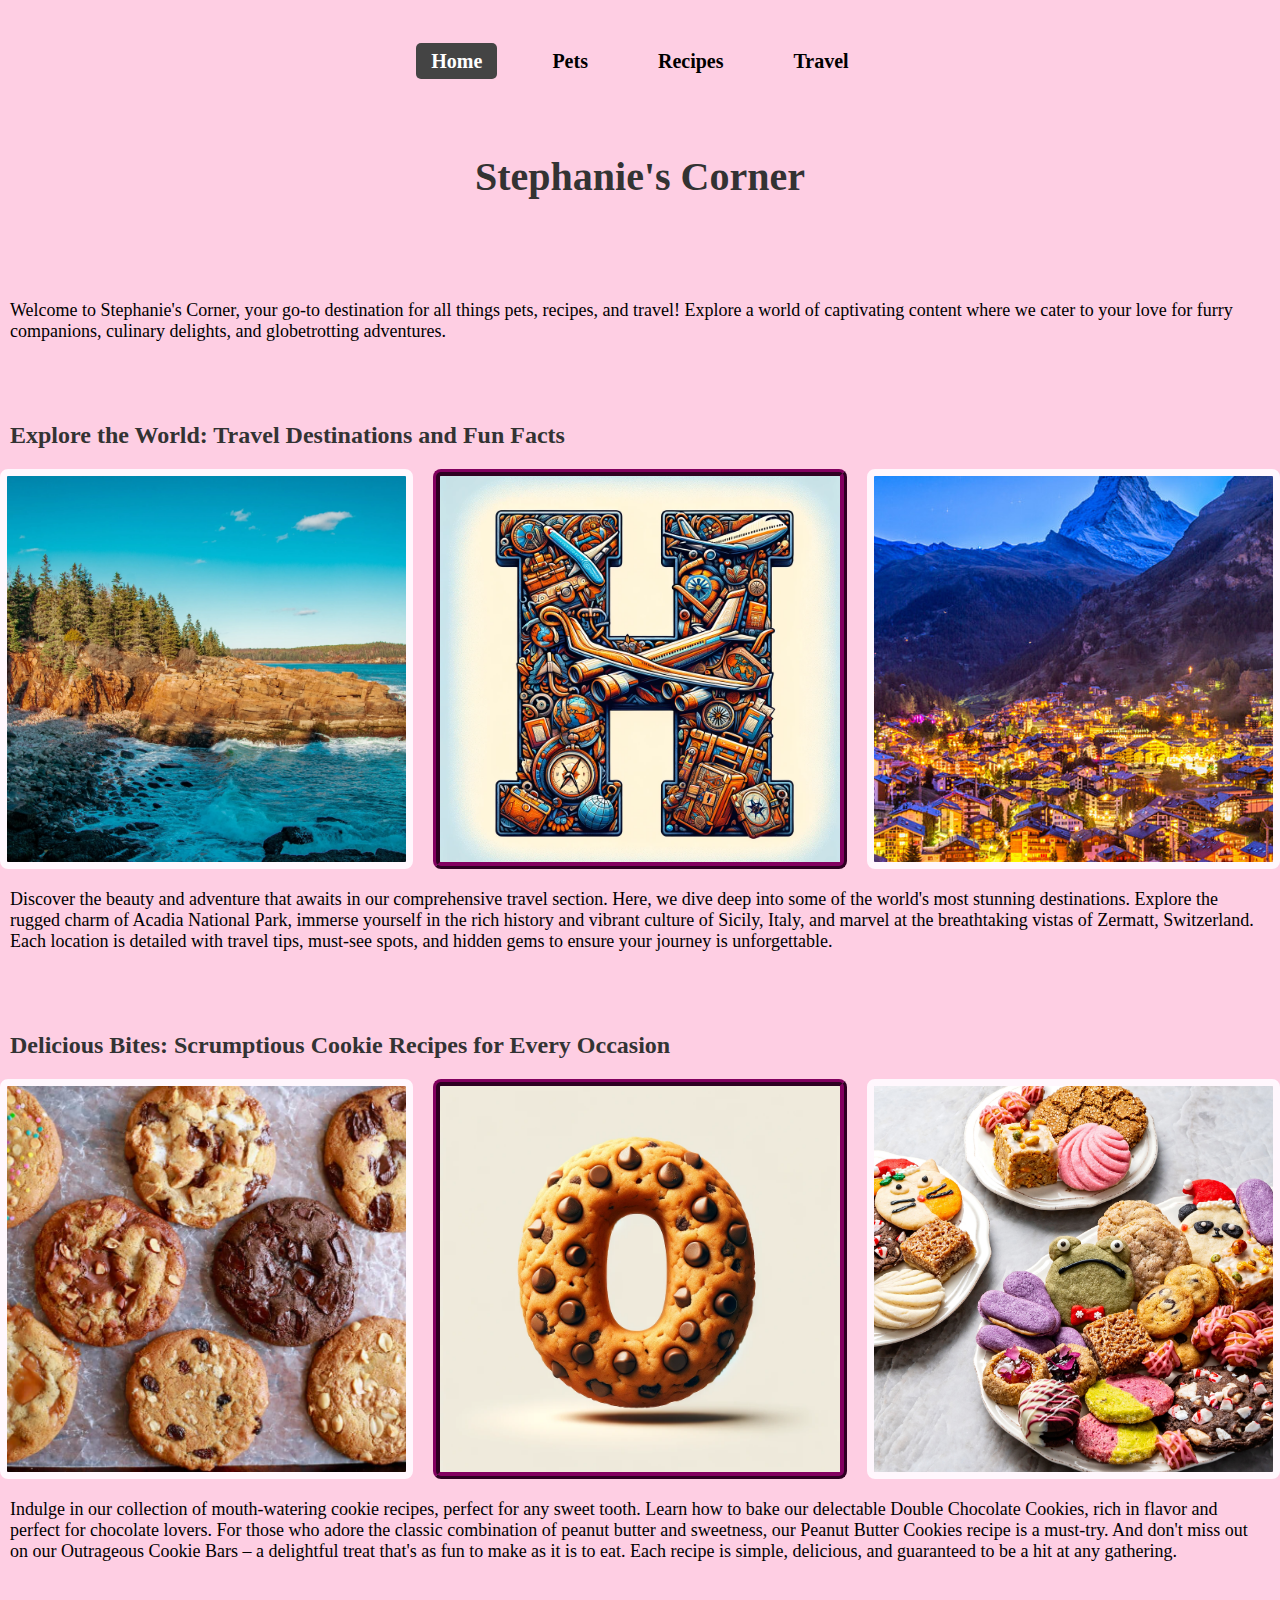
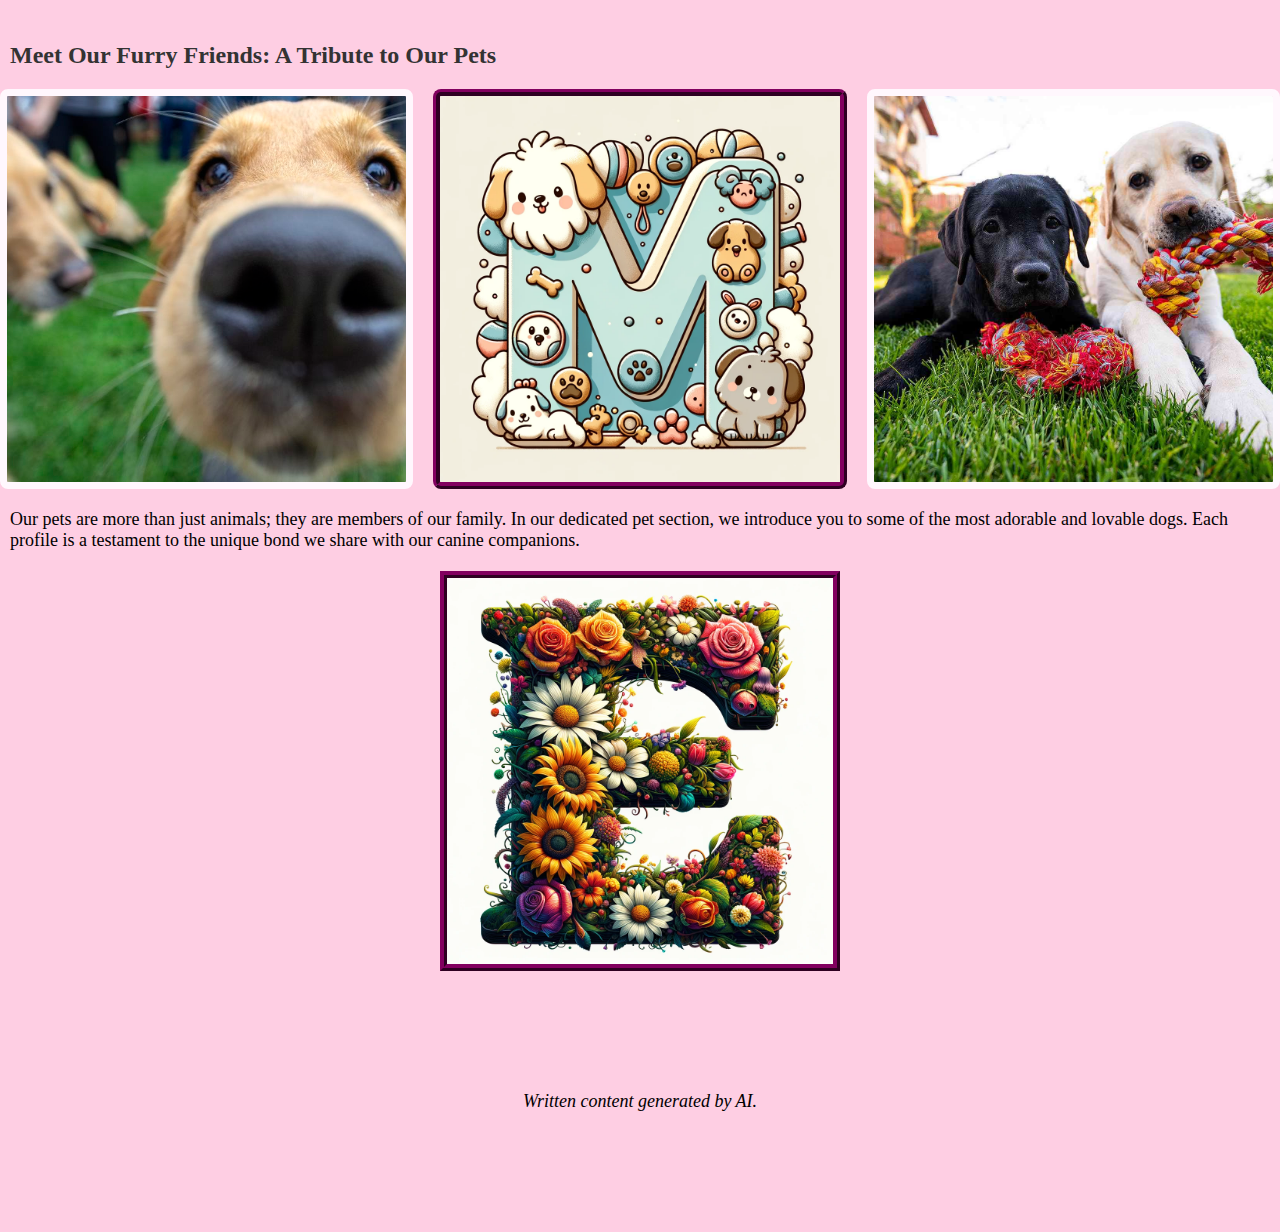
<file: index.html>
<!DOCTYPE html>
<html lang="en">
<head>
    <meta charset="UTF-8">
    <meta name="viewport" content="width=device-width, initial-scale=1.0">
    <link rel="stylesheet" href="css/reset.css">
    <link rel="stylesheet" href="css/style.css">
    <link rel="stylesheet" href="css/stylehome.css">
    <title>Home</title>
</head>
<body id="home">
    <a href = "#main" class="skip-link">Skip to Main Content</a>
    <header>
        <nav>
            <ul>
                <li><a href = "index.html" class="active">Home</a></li>
                <li><a href = "pets.html">Pets</a></li>
                <li><a href = "recipes.html">Recipes</a></li>
                <li><a href = "travel.html">Travel</a></li>
            </ul>
        </nav>

    </header>
        <main id="main">

        <h1>Stephanie's Corner</h1>
        <div>
            <p>Welcome to Stephanie's Corner, your go-to destination for all things pets, recipes, and travel! Explore a world of captivating content where we cater to your love for furry companions, culinary delights, and globetrotting adventures. </p>

        </div>
        <h2>Explore the World: Travel Destinations and Fun Facts</h2>

        <div class="grid">


        <img src="images/acadia_index.jpg.webp"  width ="400" alt="Acadia National Park">
        <img src="images/h-letter.webp" alt="Letter H cartoon with travel theme" id="homelet1">
        <img src="images/zermatt_index.jpg"  width ="400" alt="Zermatt, Switzerland">

        </div>

        <p>Discover the beauty and adventure that awaits in our comprehensive travel section. Here, we dive deep into some of the world's most stunning destinations. Explore the rugged charm of Acadia National Park, immerse yourself in the rich history and vibrant culture of Sicily, Italy, and marvel at the breathtaking vistas of Zermatt, Switzerland. Each location is detailed with travel tips, must-see spots, and hidden gems to ensure your journey is unforgettable.</p>

    

        <h2>Delicious Bites: Scrumptious Cookie Recipes for Every Occasion</h2>

         <div class="grid">


            <img src="images/cookies_index.jpg" alt="Assorted cookies on parchment paper">
            <img src="images/o-letter.webp" alt="Letter O cartoon with cookie theme" id="homelet2">
            <img src="images/cookies_index_two.php.jpeg" alt="Assorted cookies on plates">

        </div>

        <p>Indulge in our collection of mouth-watering cookie recipes, perfect for any sweet tooth. Learn how to bake our delectable Double Chocolate Cookies, rich in flavor and perfect for chocolate lovers. For those who adore the classic combination of peanut butter and sweetness, our Peanut Butter Cookies recipe is a must-try. And don't miss out on our Outrageous Cookie Bars – a delightful treat that's as fun to make as it is to eat. Each recipe is simple, delicious, and guaranteed to be a hit at any gathering.
        </p>


        <h2>Meet Our Furry Friends: A Tribute to Our Pets</h2>
        <div class="grid">



        <img src="images/dog_one.jpg"  width ="400" alt="Golden retriever close up with brown dog out of focus">
        <img src="images/m-letter.webp" alt="Letter M cartoon with dog theme" id="homelet3">
        <img src="images/dog_two.jpg" width ="400" alt="Black lab and yellow lab laying on grass with chew toys">

     </div>

    
        <p>Our pets are more than just animals; they are members of our family. In our dedicated pet section, we introduce you to some of the most adorable and lovable dogs. Each profile is a testament to the unique bond we share with our canine companions.</p>




    

        <img src="images/e-letter.webp" alt="Letter E cartoon with flower theme" class="solo-grid" id="homelet4">

        <footer>
            <p><i>Written content generated by AI.</i></p>
            </footer>
    </main>
    
</body>
</html>
</file>
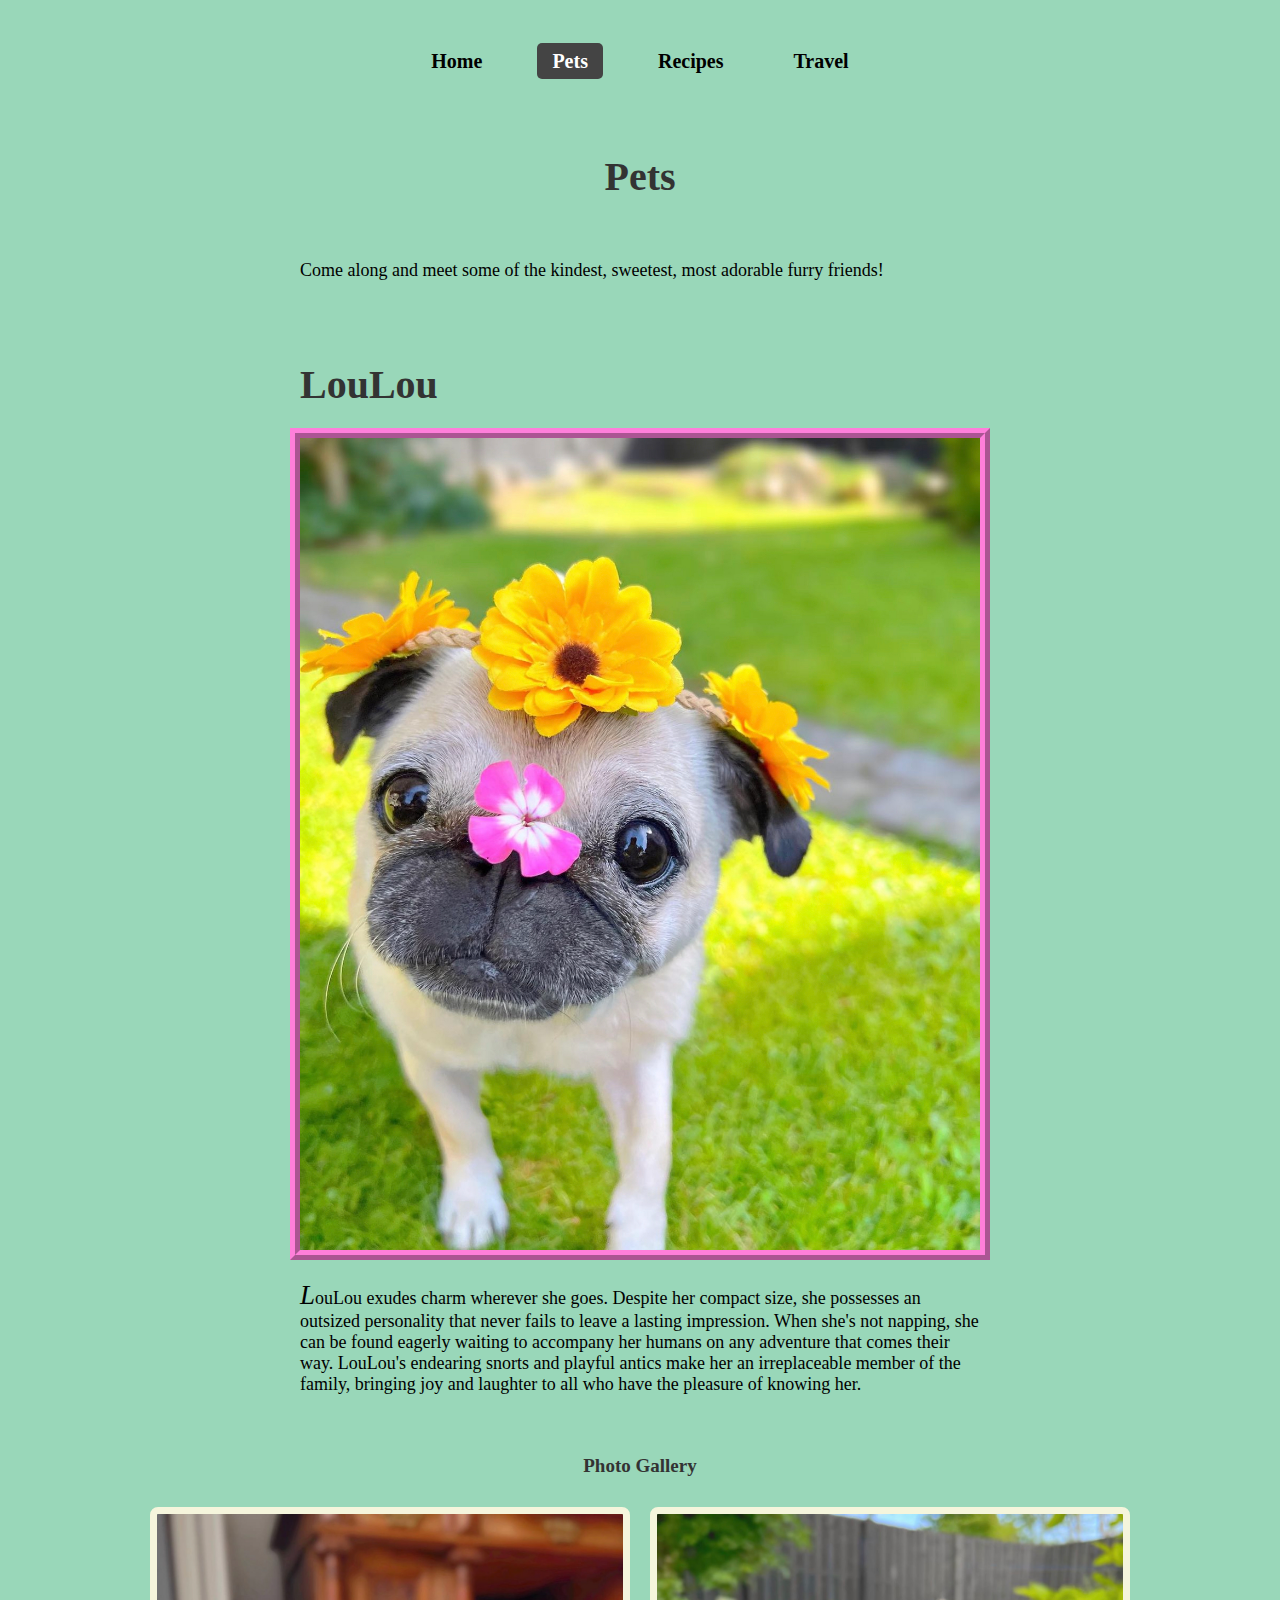
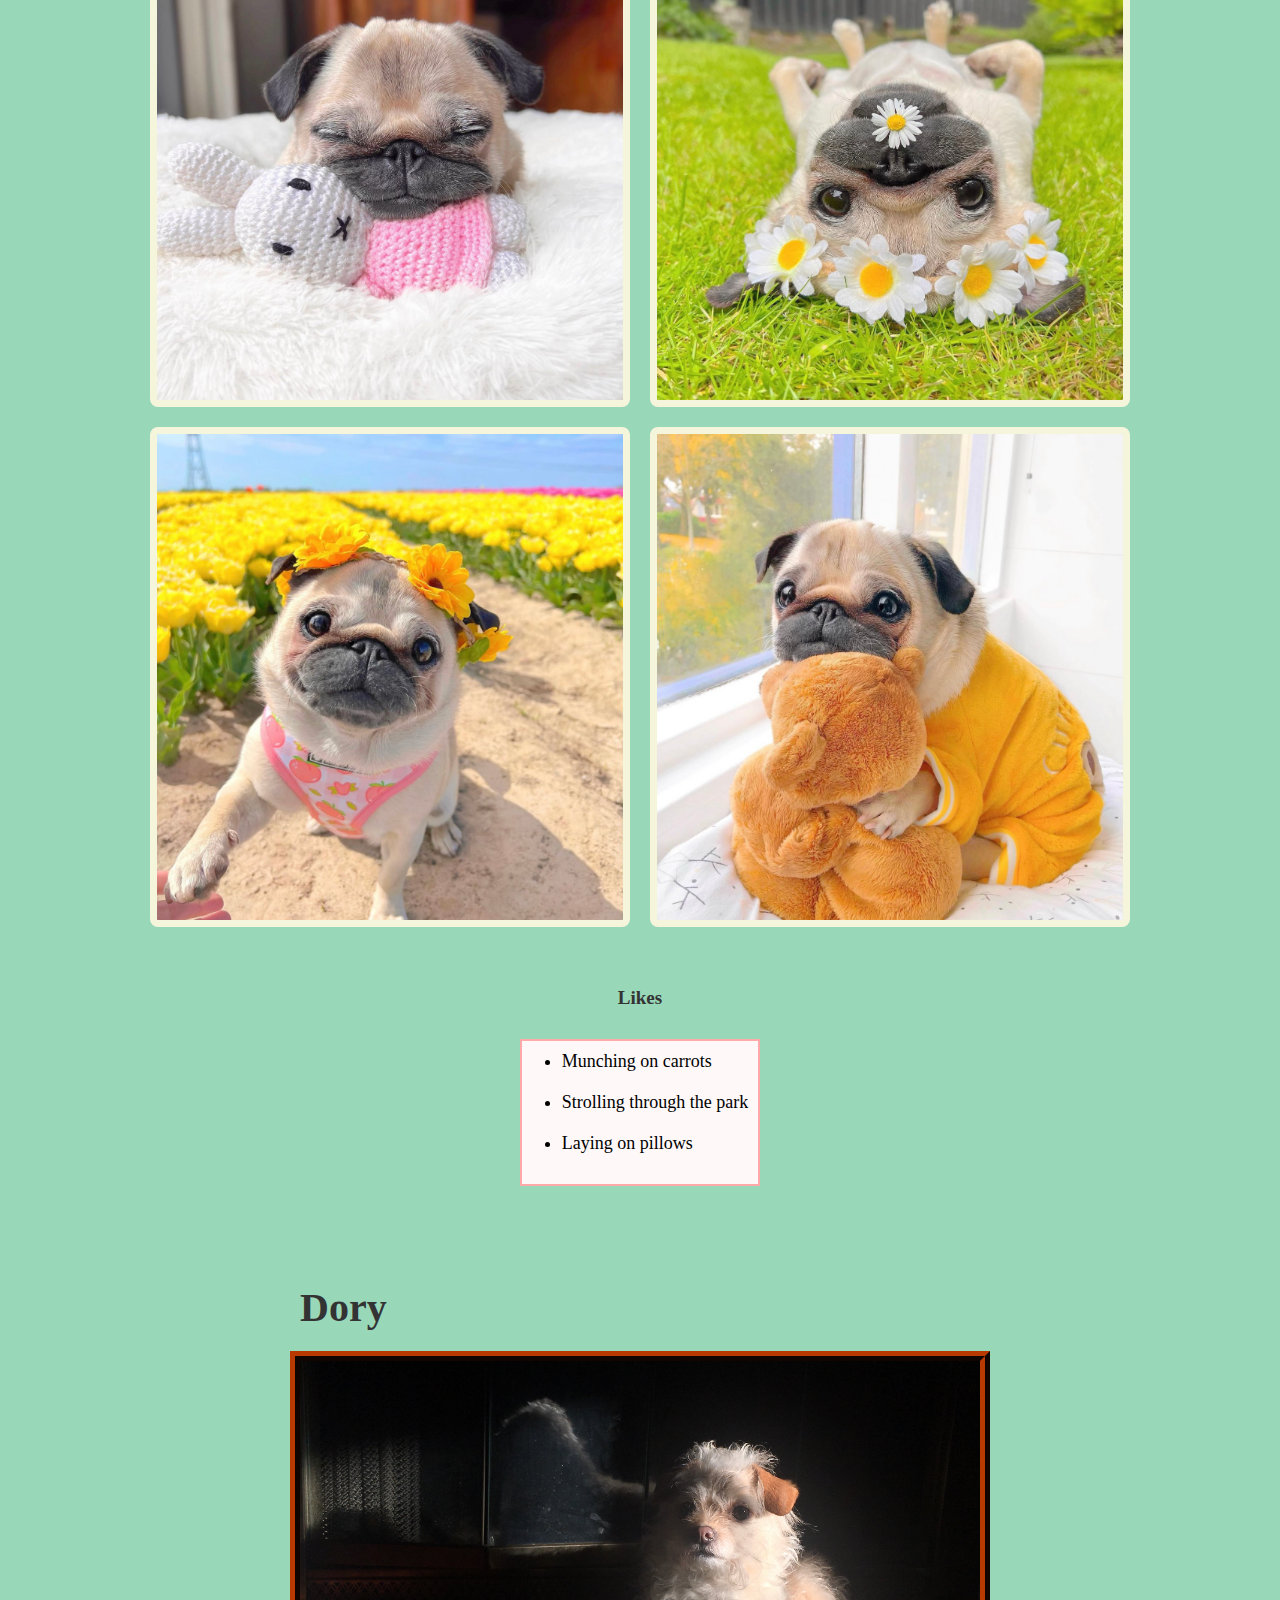
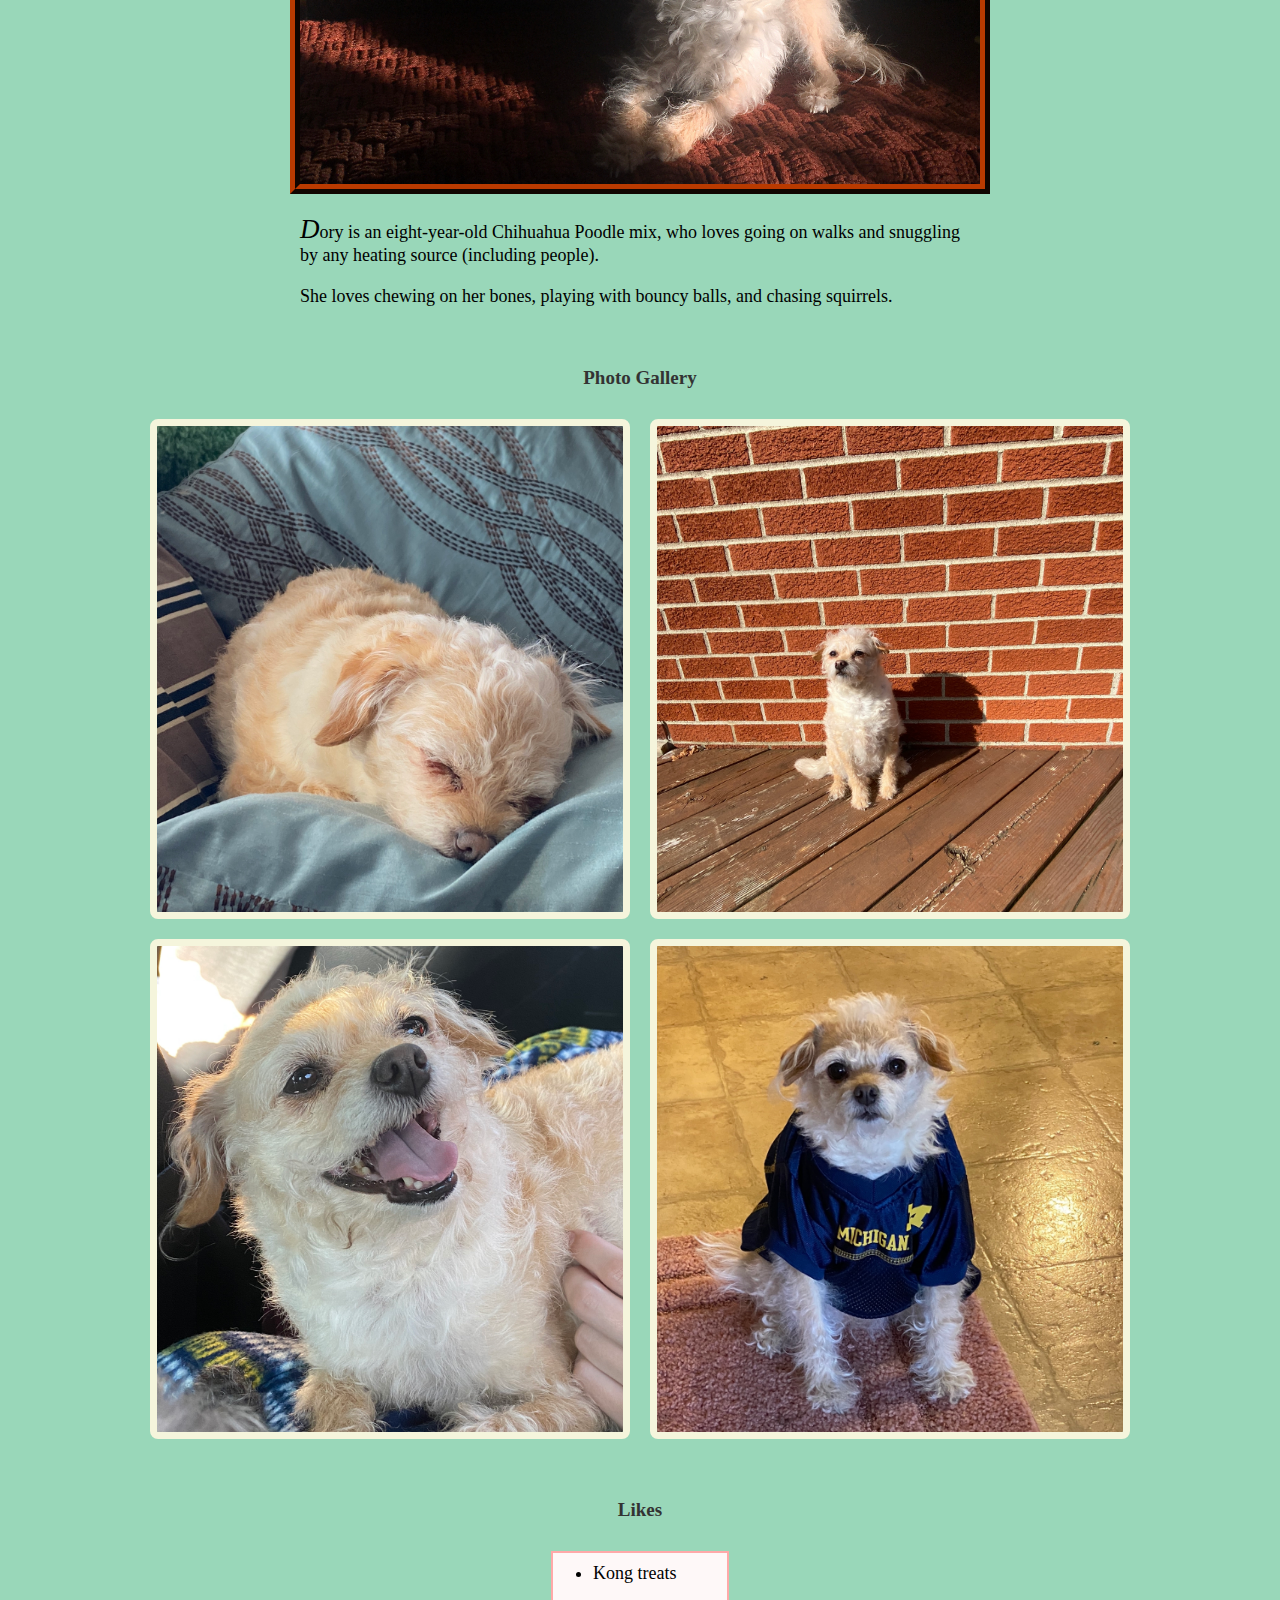
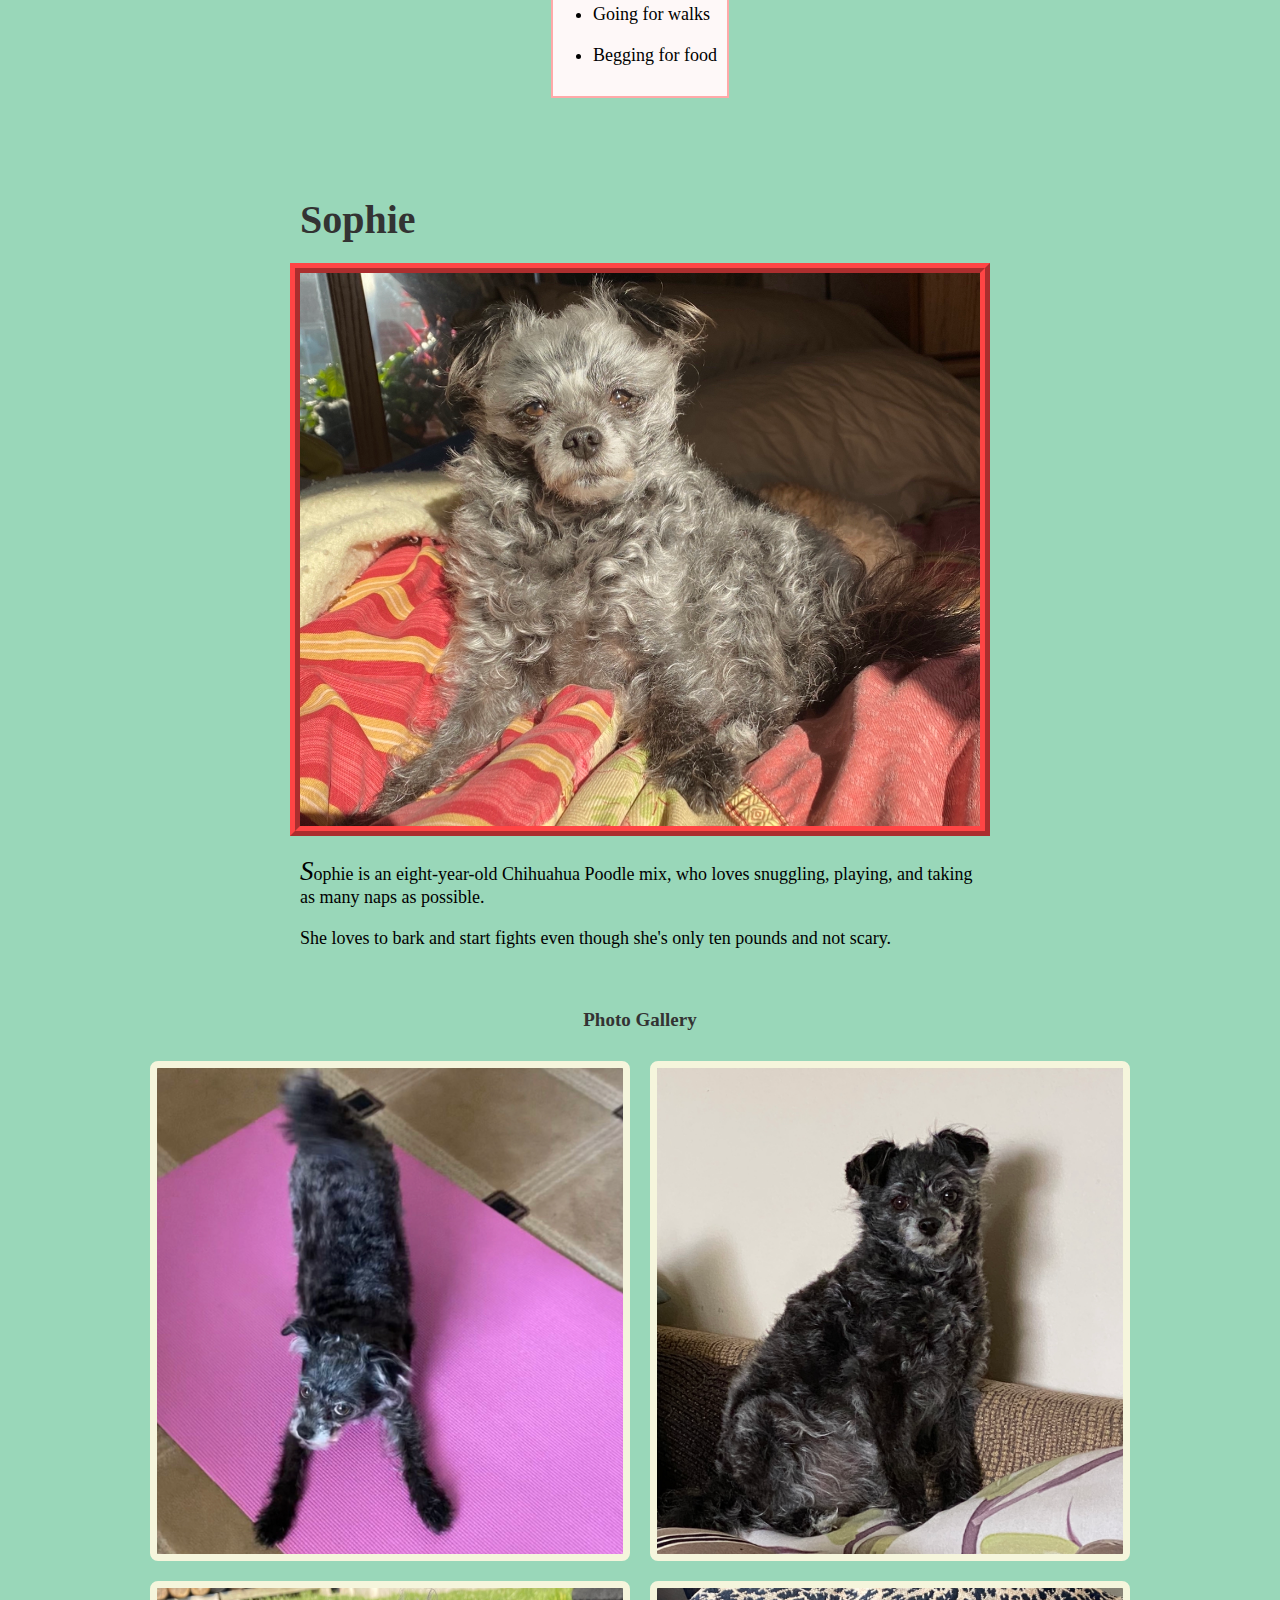
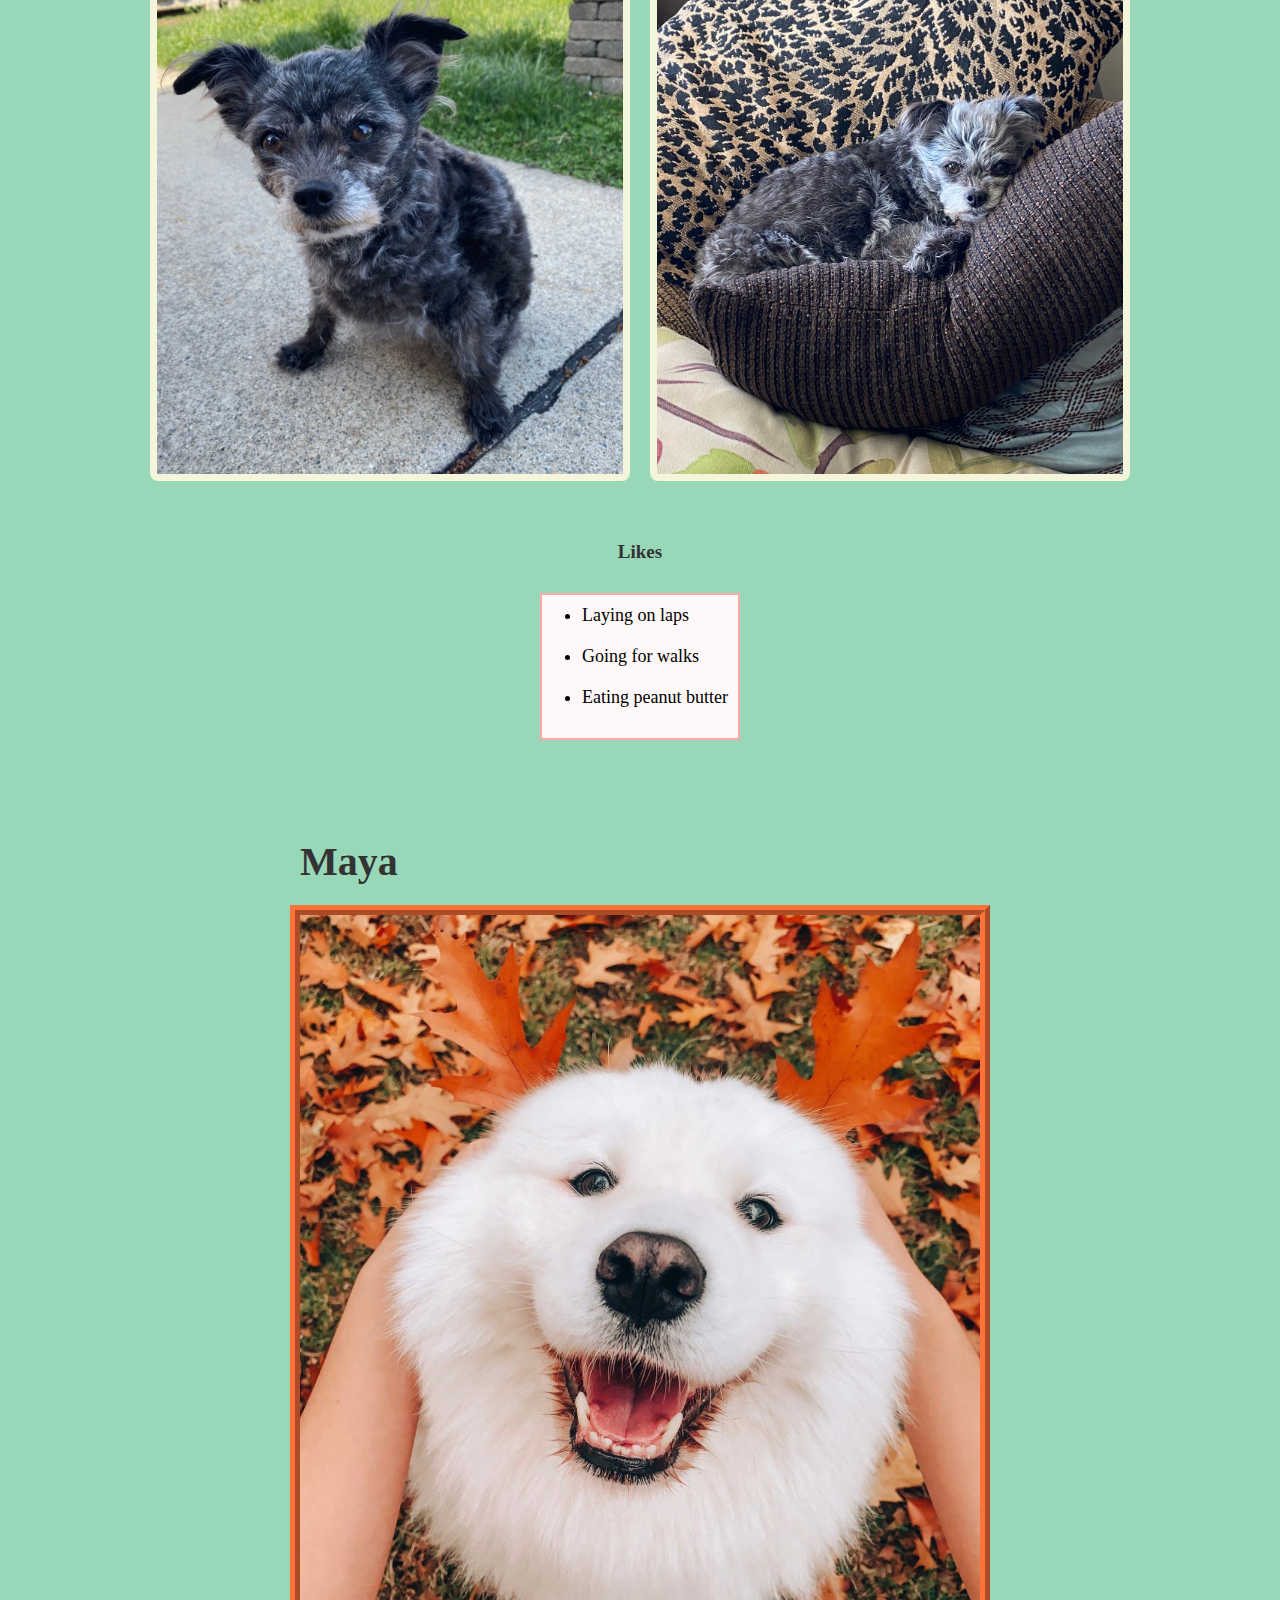
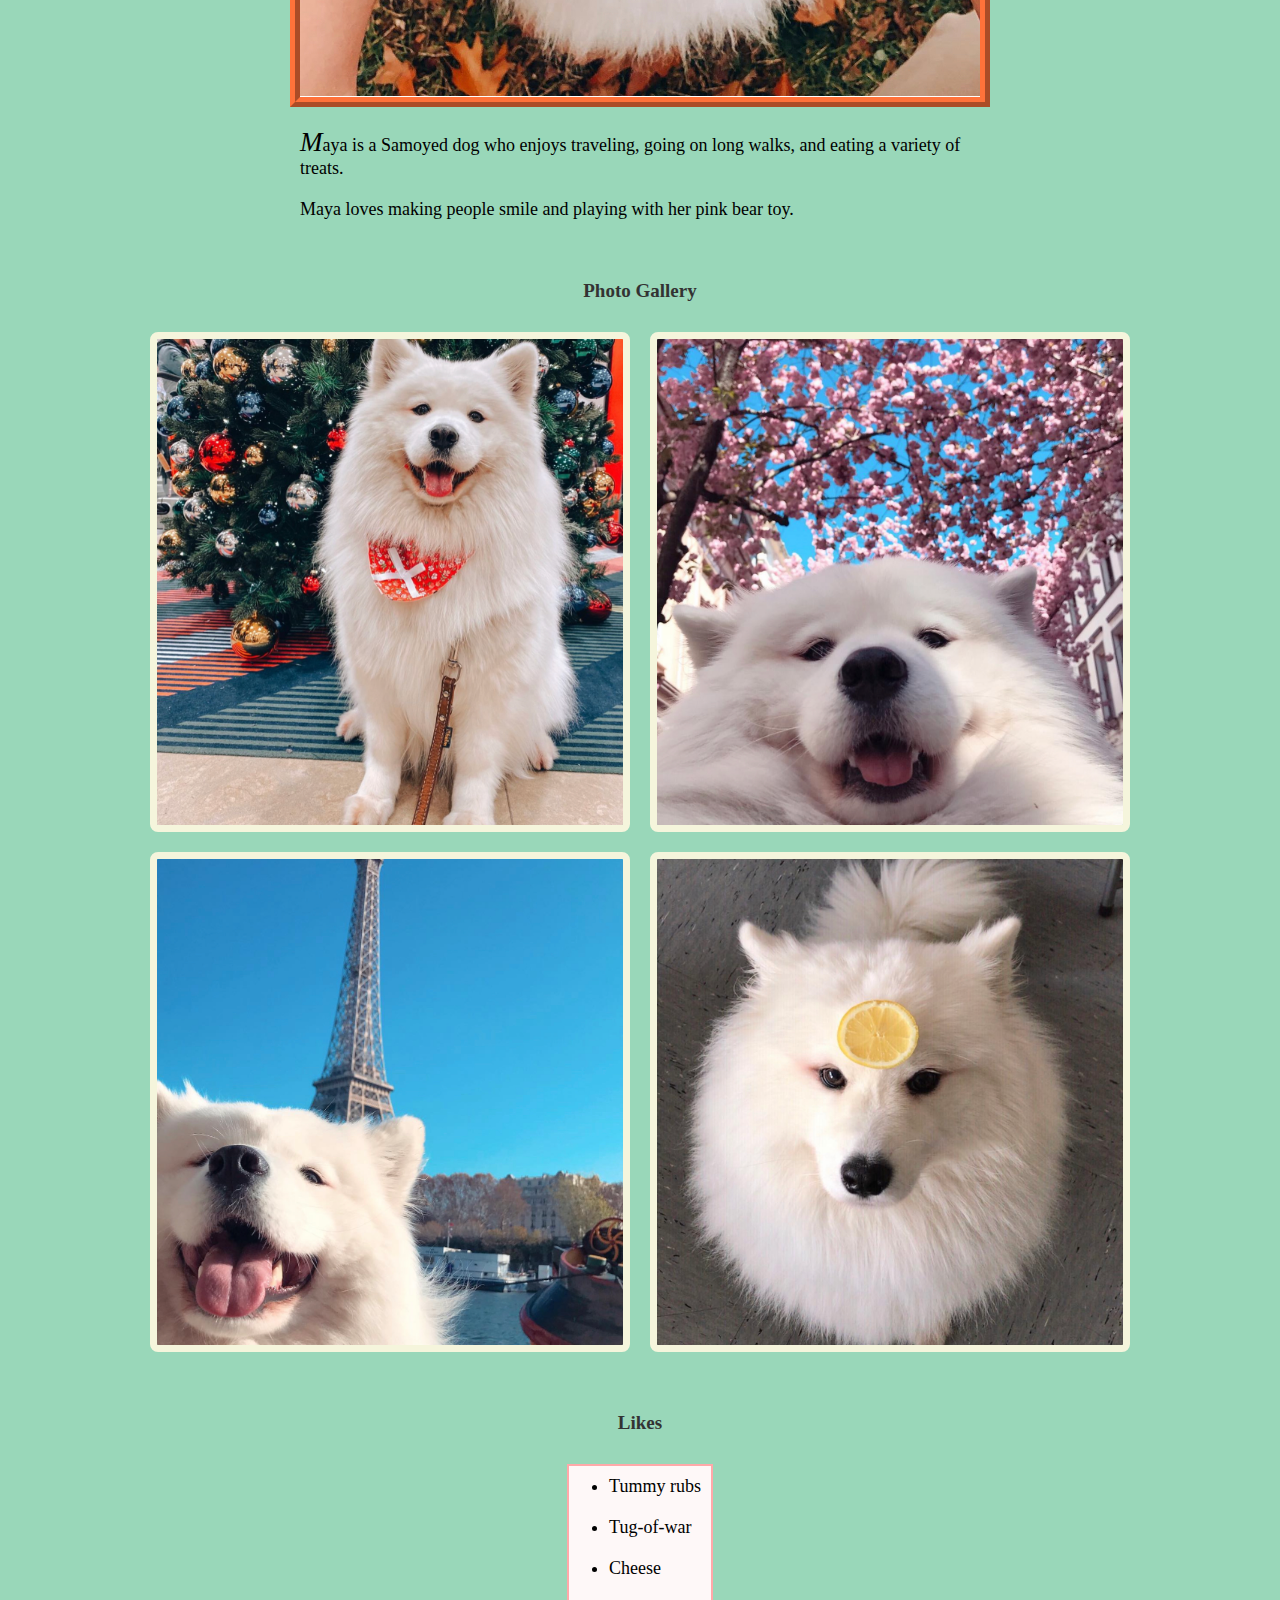
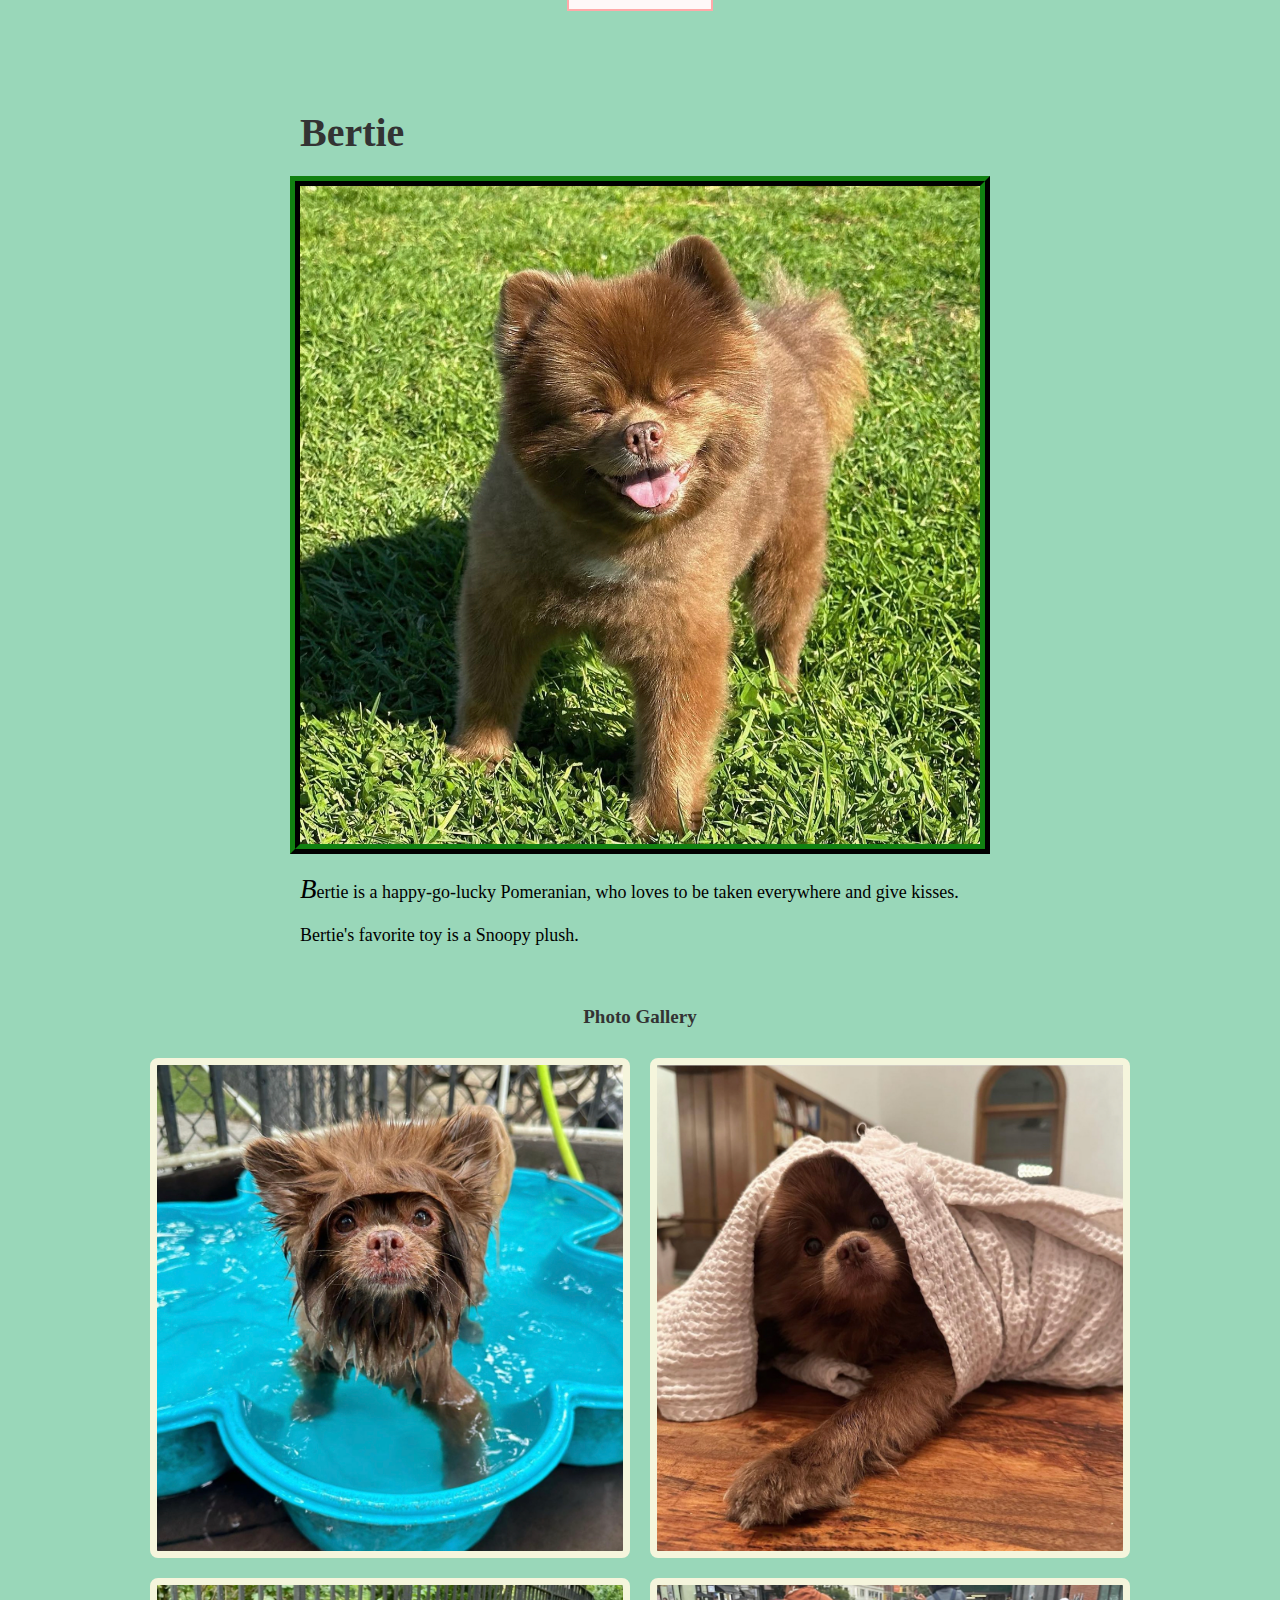
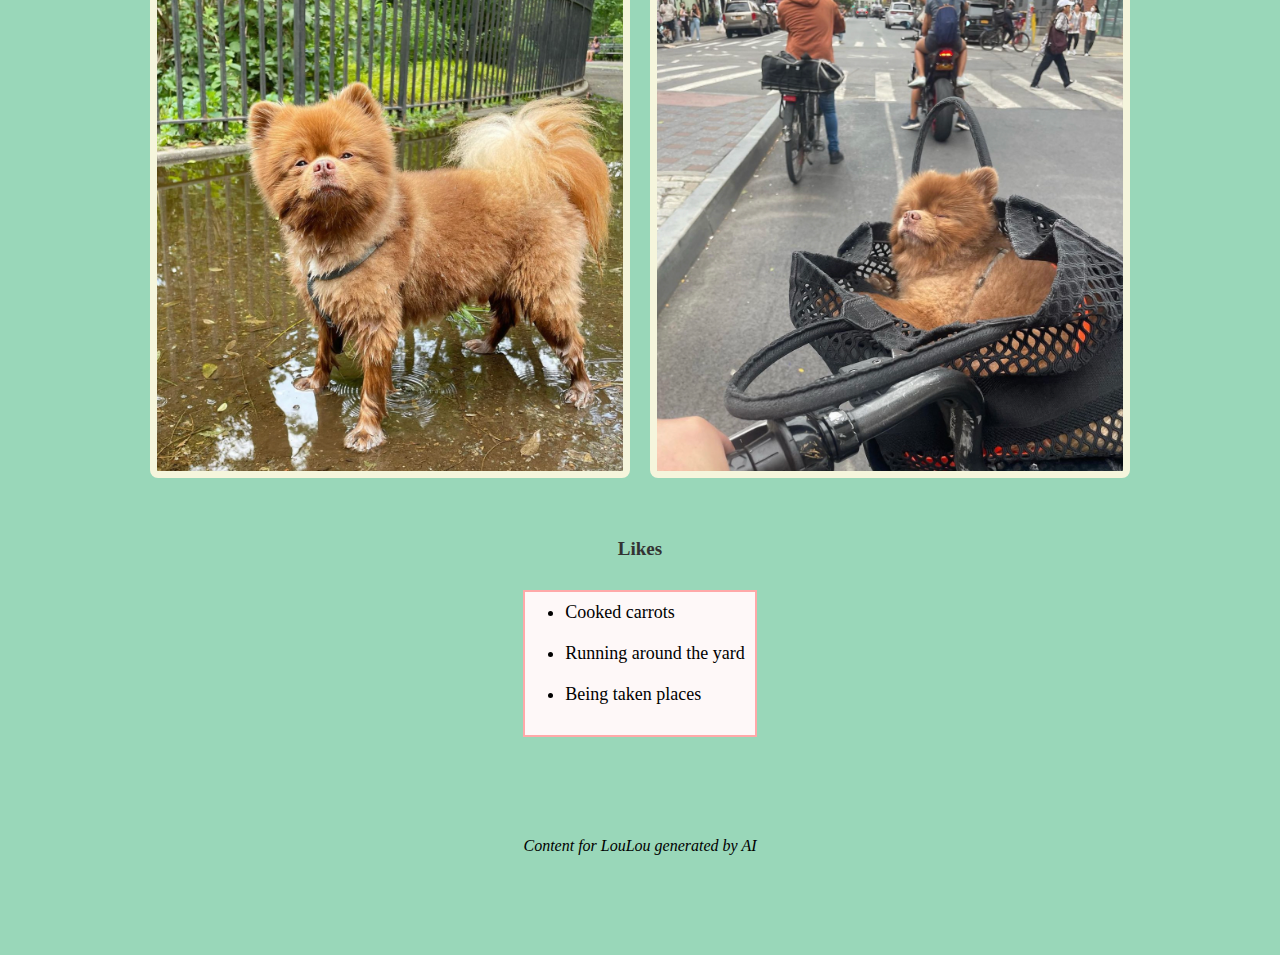
<file: pets.html>
<!DOCTYPE html>
<html lang="en">
<head>
    <meta charset="UTF-8">
    <meta name="viewport" content="width=device-width, initial-scale=1.0">
    <link rel="stylesheet" href="css/reset.css">
    <link rel="stylesheet" href="css/style.css">
    <link rel="stylesheet" href="css/stylepets.css">
    <title>Pets</title>
</head>
<body id="pets">

    <a href = "#main" class="skip-link">Skip to Main Content</a>
    <header>
        <nav>
            <ul>
                <li><a href = "index.html">Home</a></li>
                <li><a href = "pets.html" class="active">Pets</a></li>
                <li><a href = "recipes.html">Recipes</a></li>
                <li><a href = "travel.html">Travel</a></li>
            </ul>
        </nav>
        <h1>Pets</h1>
    </header>

    <main id="main">
        <div>
        <p>Come along and meet some of the kindest, sweetest, most adorable furry friends!</p>
        </div>

            <h2 class="h2class">LouLou</h2>
            <img src="images/pug_1.jpg" alt="Pug with yellow flowers on head and pink flower on nose" id="mainlou">

            <p class="bigletter">LouLou exudes charm wherever she goes. Despite her compact size, she possesses an outsized personality that never fails to leave a lasting impression. When she's not napping, she can be found eagerly waiting to accompany her humans on any adventure that comes their way. LouLou's endearing snorts and playful antics make her an irreplaceable member of the family, bringing joy and laughter to all who have the pleasure of knowing her.</p>

            <h3>Photo Gallery</h3>

            <div class="gallery">
            <img src="images/pug_two.jpg" alt = "Pug cuddling with knitted bunny">
            <img src="images/pug_three.jpg"  alt="Pug lying on back with white daisies on head and nose">
            <img src="images/pug_four.jpg"  alt="Pug in flower field with yellow daisies on head">
            <img src="images/pug_five.jpg"  alt="Pug in orange sweater holding orange bear">
            </div>
            <h3>Likes</h3>

        
            <ul class="dog-list">
                <li>Munching on carrots</li>
                <li>Strolling through the park</li>
                <li>Laying on pillows</li>
            </ul>

            <br>


        
                <h2 class="h2class">Dory</h2>
                <img src="images/dory_one.jpg" alt="Blonde chihuahua poodle mix laying on blanket in the sunlight" id="maindory">
    
                <p class="bigletter">Dory is an eight-year-old Chihuahua Poodle mix, who loves going on walks and snuggling by any heating source (including people). </p> 
                <p>She loves chewing on her bones, playing with bouncy balls, and chasing squirrels.</p>

                <h3>Photo Gallery</h3>
                <div class="gallery">
                <img src="images/dory_two.jpg" width ="200" alt = "Blonde chihuahua poodle mix sleeping on blue pillows">
                <img src="images/dory_three.jpg"  width ="200" alt="Blonde chihuahua poodle mix in front of a brick wall">
                <img src="images/dory_four.jpg"  width ="200" alt="Blonde chihuahua poodle mix with tongue hanging out">
                <img src="images/dory_five.jpg"  width ="200" alt="Blonde chihuahua poodle mix wearing a University of Michigan Wolverines football jersey">
                </div>

                <h3>Likes</h3>
                <ul class="dog-list">
                    <li>Kong treats</li>
                    <li>Going for walks</li>
                    <li>Begging for food</li>
                </ul>


            <br>
            <div>
                    <h2 class="h2class">Sophie</h2>
                    <img src="images/sophie_main.jpg" alt="Black chihuahua poodle mix sitting in the sun on a bed" id="mainsophie">
        
                    <p class="bigletter">Sophie is an eight-year-old Chihuahua Poodle mix, who loves snuggling, playing, and taking as many naps as possible. </p> 
                    <p>She loves to bark and start fights even though she's only ten pounds and not scary.</p>
    
                    <h3>Photo Gallery</h3>
                    <div class="gallery">
                    <img src="images/sophie_two.jpg" width ="200" alt = "Black chihuahua poodle mix stretching on a pink yoga mat">
                    <img src="images/sophie_three.jpg"  width ="200" alt="Black chihuahua poodle mix sitting on pillows">
                    <img src="images/sophie_one.jpg"  width ="200" alt="Black chihuahua poodle mix standing on cement near grass">
                    <img src="images/sophie_four.jpg"  width ="200" alt="Black chihuahua poodle mix laying on pillows">
                    </div>
                    <h3>Likes</h3>
                    <ul class="dog-list">
                        <li>Laying on laps</li>
                        <li>Going for walks</li>
                        <li>Eating peanut butter</li>
                    </ul>
                </div>


                <br>
                <div>
                        <h2 class="h2class">Maya</h2>
                        <img src="images/maya_one.jpg" id="mainmaya" alt="White samoyed being pet in front of orange leaves">
            
                        <p class="bigletter">Maya is a Samoyed dog who enjoys traveling, going on long walks, and eating a variety of treats.</p>
                        <p>Maya loves making people smile and playing with her pink bear toy.</p>
        
                        <h3>Photo Gallery</h3>
                        <div class="gallery">
                        <img src="images/maya_two.jpg" width ="200" alt = "White samoyed in front of a Christmas tree">
                        <img src="images/maya_three.jpg"  width ="200" alt="White samoyed in front of cherry blossom tree">
                        <img src="images/maya_five.jpg"  width ="200" alt="White samoyed in front of the Eiffel Tower">
                        <img src="images/maya_four.jpg"  width ="200" alt="White samoyed with lemon slice on forehead">
                        </div>
                        
                        <h3>Likes</h3>
                        <ul class="dog-list">
                            <li>Tummy rubs</li>
                            <li>Tug-of-war</li>
                            <li>Cheese</li>
                        </ul>
                    </div>
    


                    <br>
                    <div>
                            <h2 class="h2class">Bertie</h2>
                            <img src="images/bertie_one.jpg" id="mainbertie" alt="Brown pomeranian standing on grass in the sun">
                            <p class="bigletter">Bertie is a happy-go-lucky Pomeranian, who loves to be taken everywhere and give kisses.</p>
                            <p>Bertie's favorite toy is a Snoopy plush.</p>
            
                            <h3>Photo Gallery</h3>

                            <div class="gallery">
                            <img src="images/bertie_two.jpg" width ="200" alt = "Brown pomeranian standing in a small flower-shaped pool">
                            <img src="images/bertie_three.jpg"  width ="200" alt="Brown pomeranian wrapped in a blanket on hardwood floor">
                            <img src="images/bertie_five.jpg"  width ="200" alt="Brown pomeranian standing in a puddle">
                            <img src="images/bertie_four.jpg"  width ="200" alt="Brown pomeranian sleeping in a basket attached to a bicycle">
                            </div>
                            <h3>Likes</h3>
                            <ul class="dog-list">
                                <li>Cooked carrots</li>
                                <li>Running around the yard</li>
                                <li>Being taken places</li>
                            </ul>
                        </div>
    


            
     
    </main>
    <footer><em>Content for LouLou generated by AI</em></footer>
    
</body>
</html>
</file>
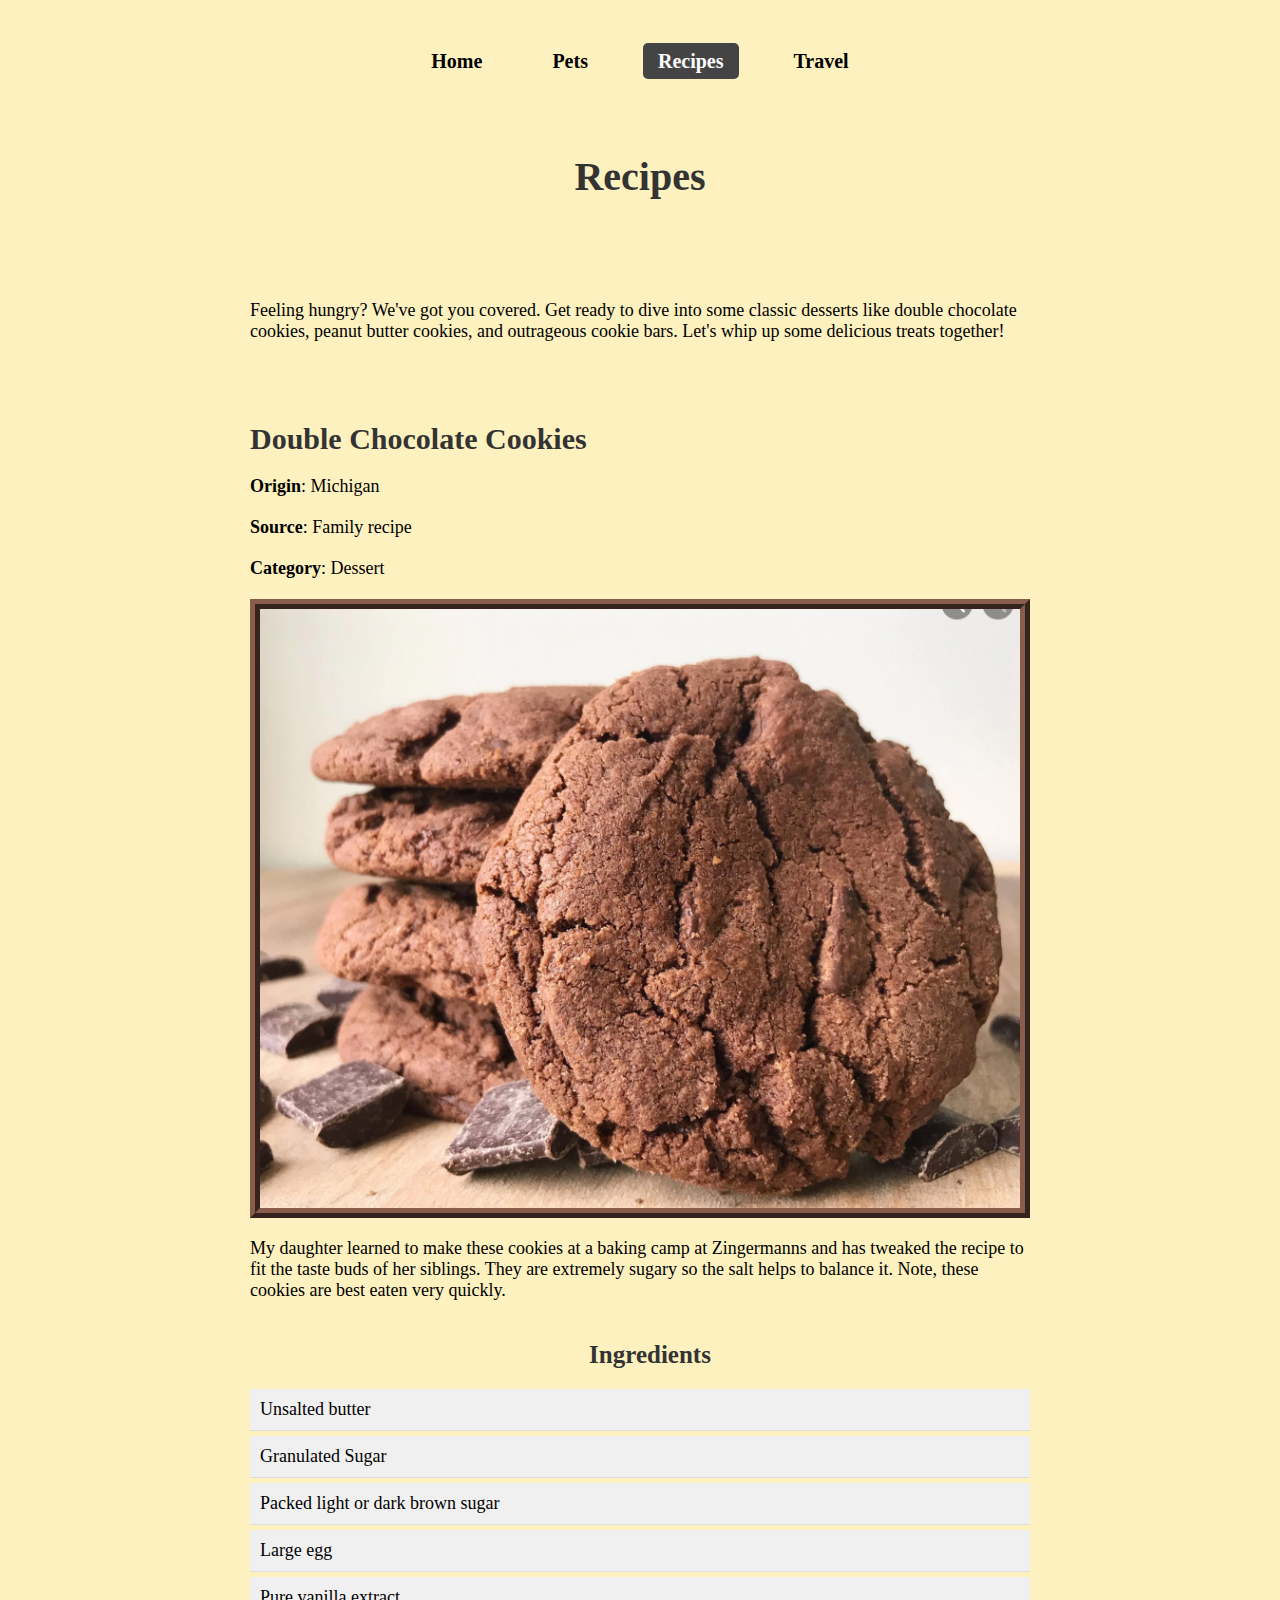
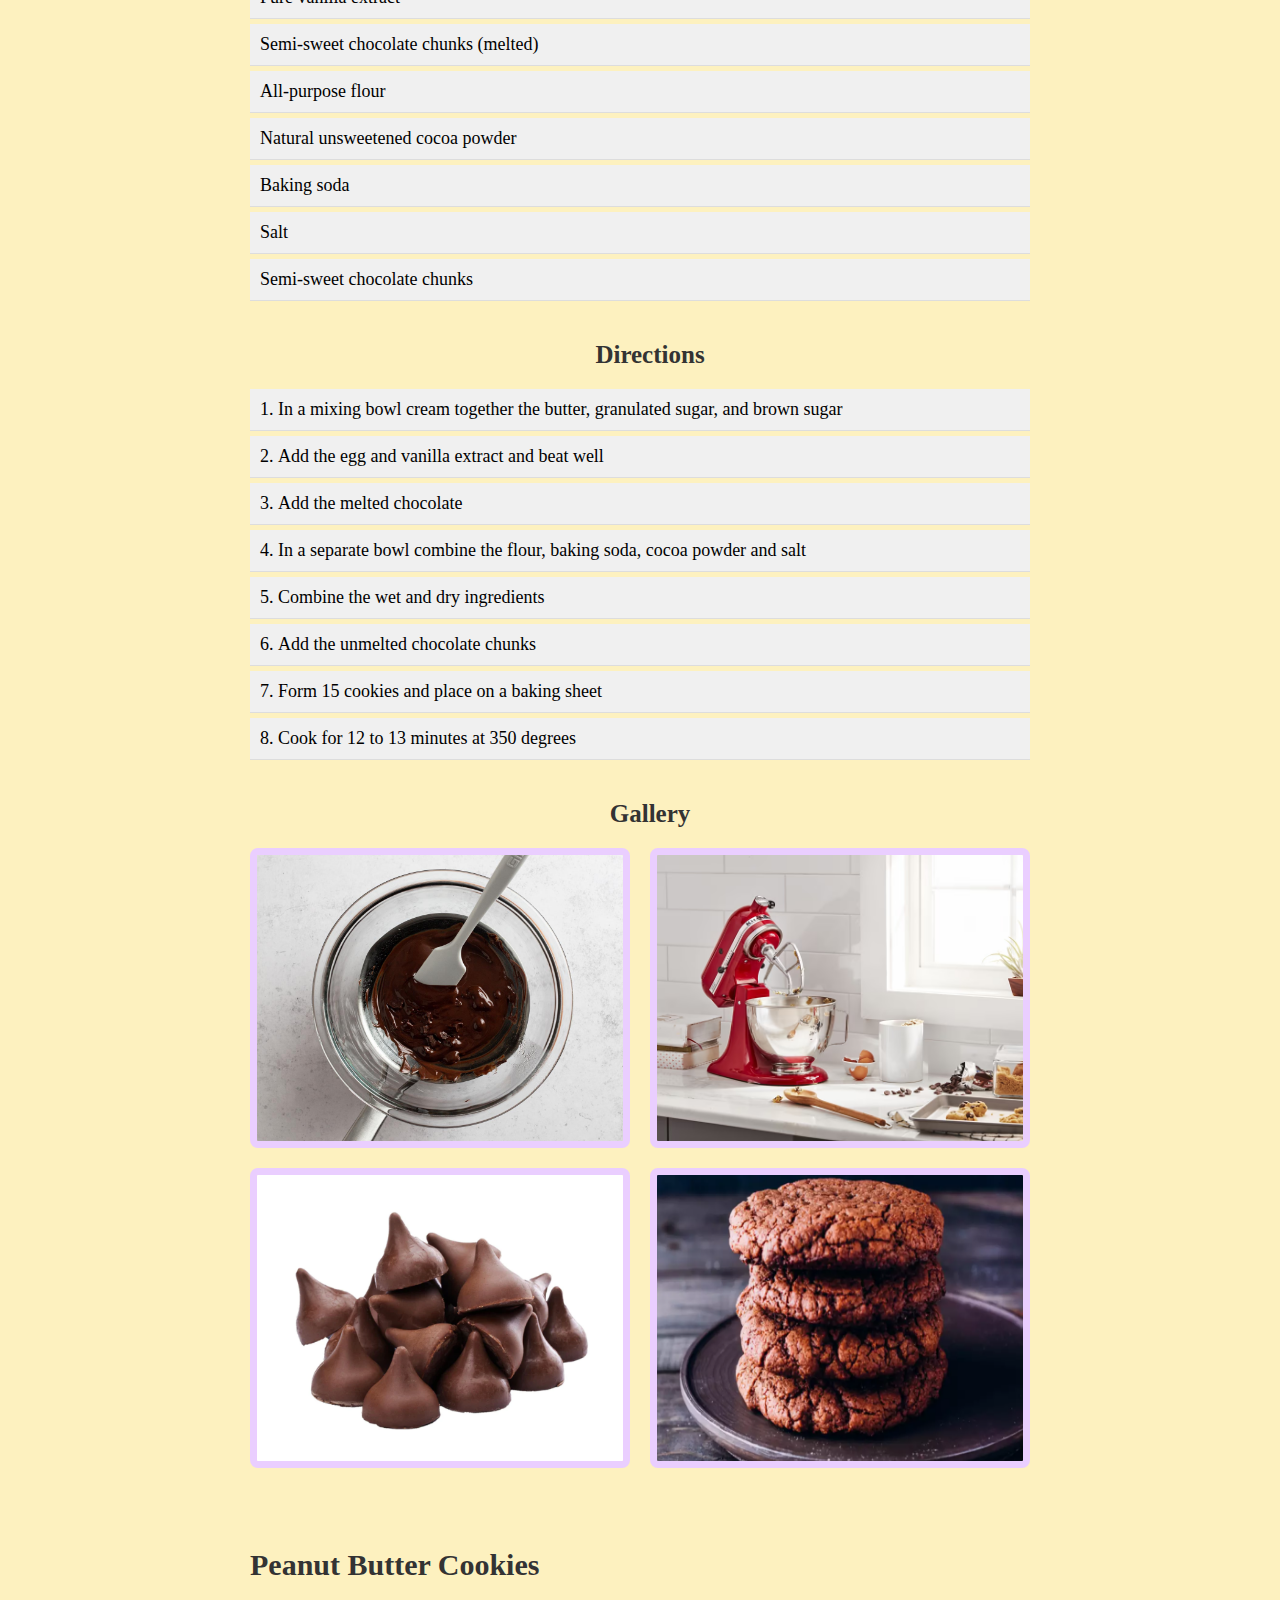
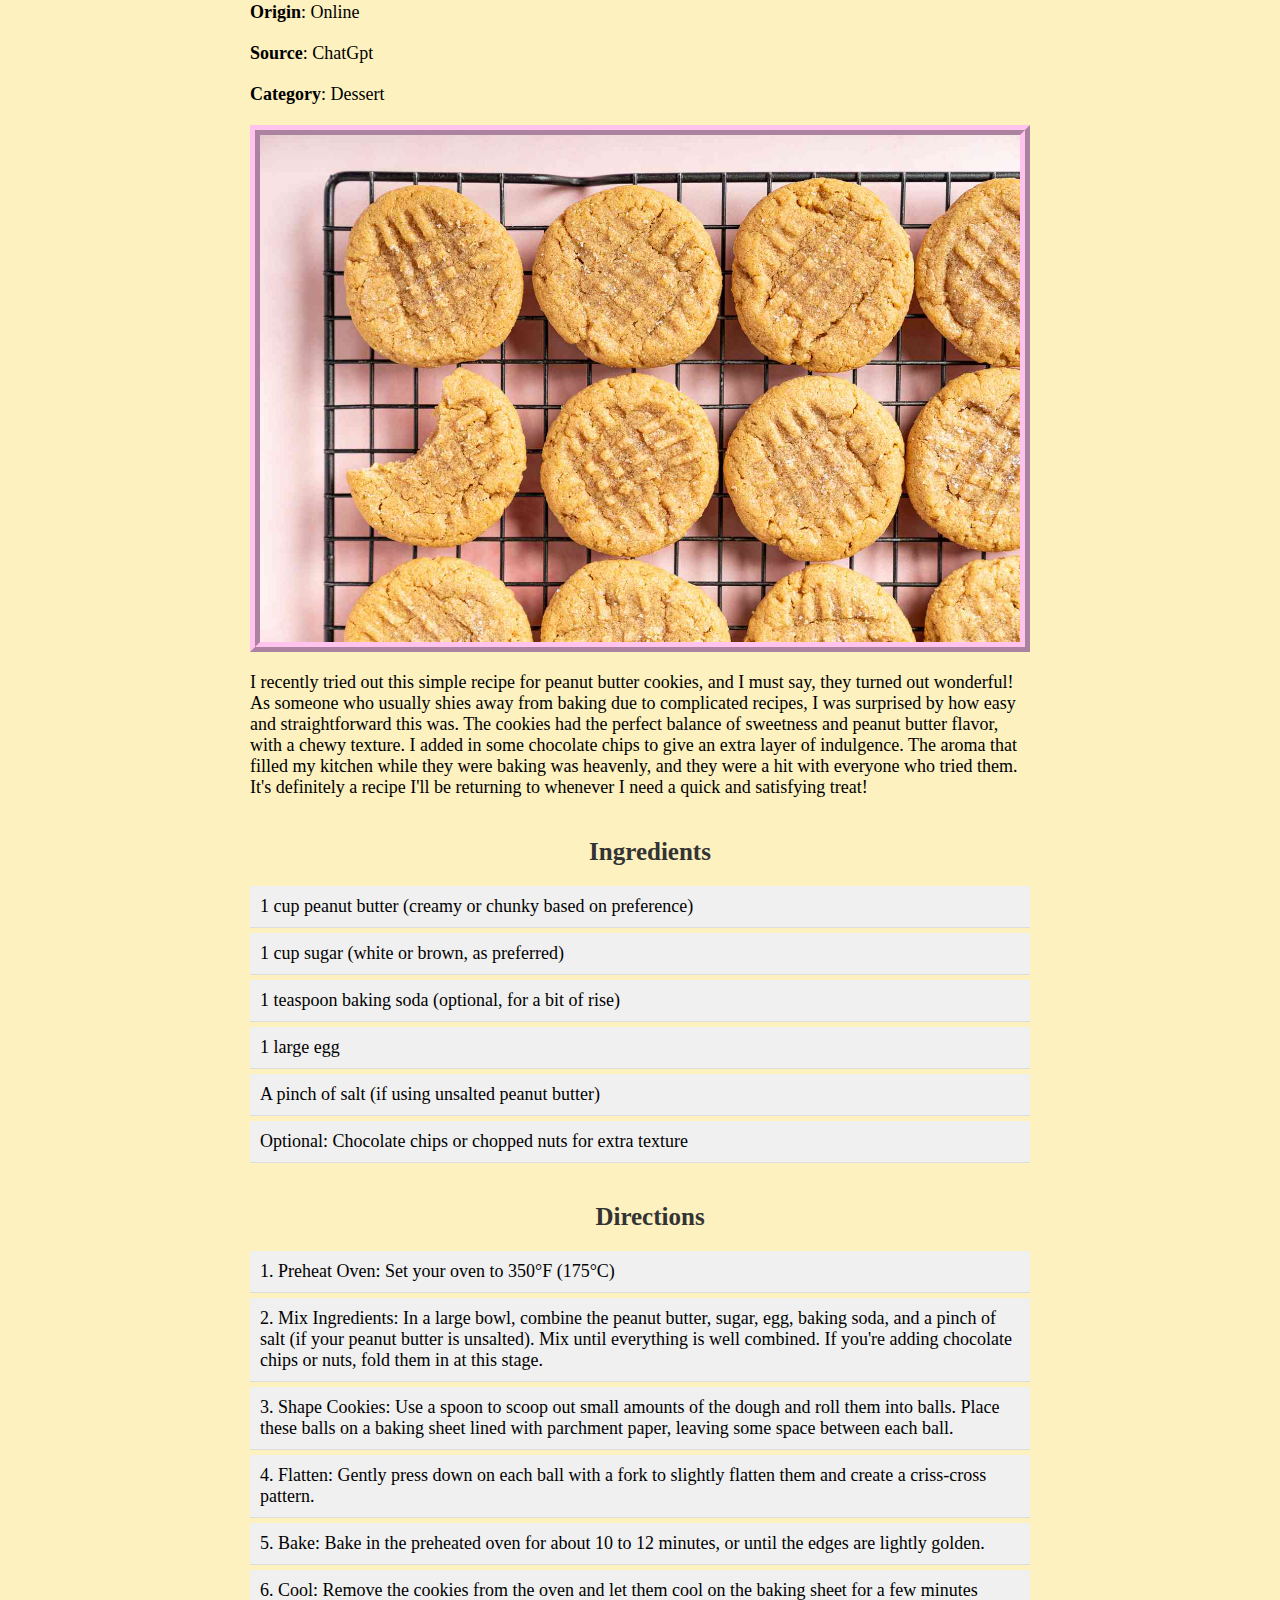
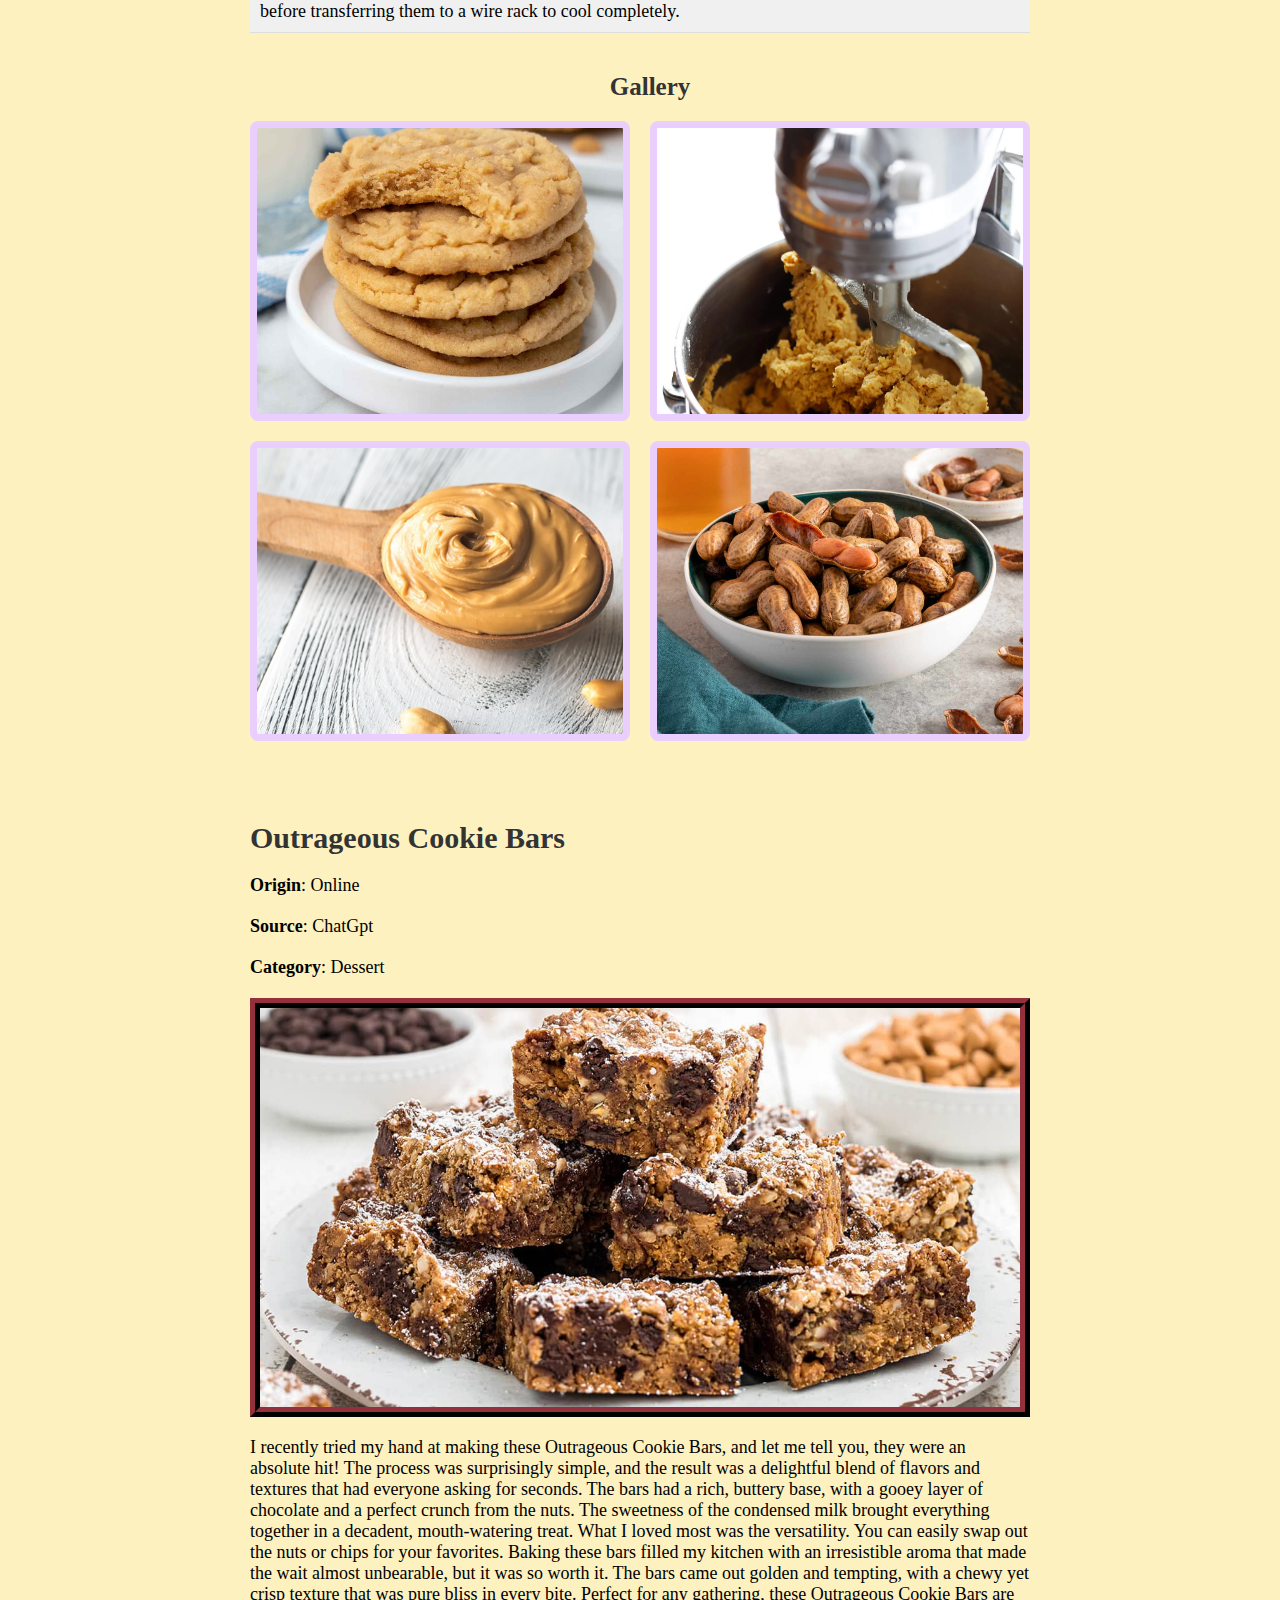
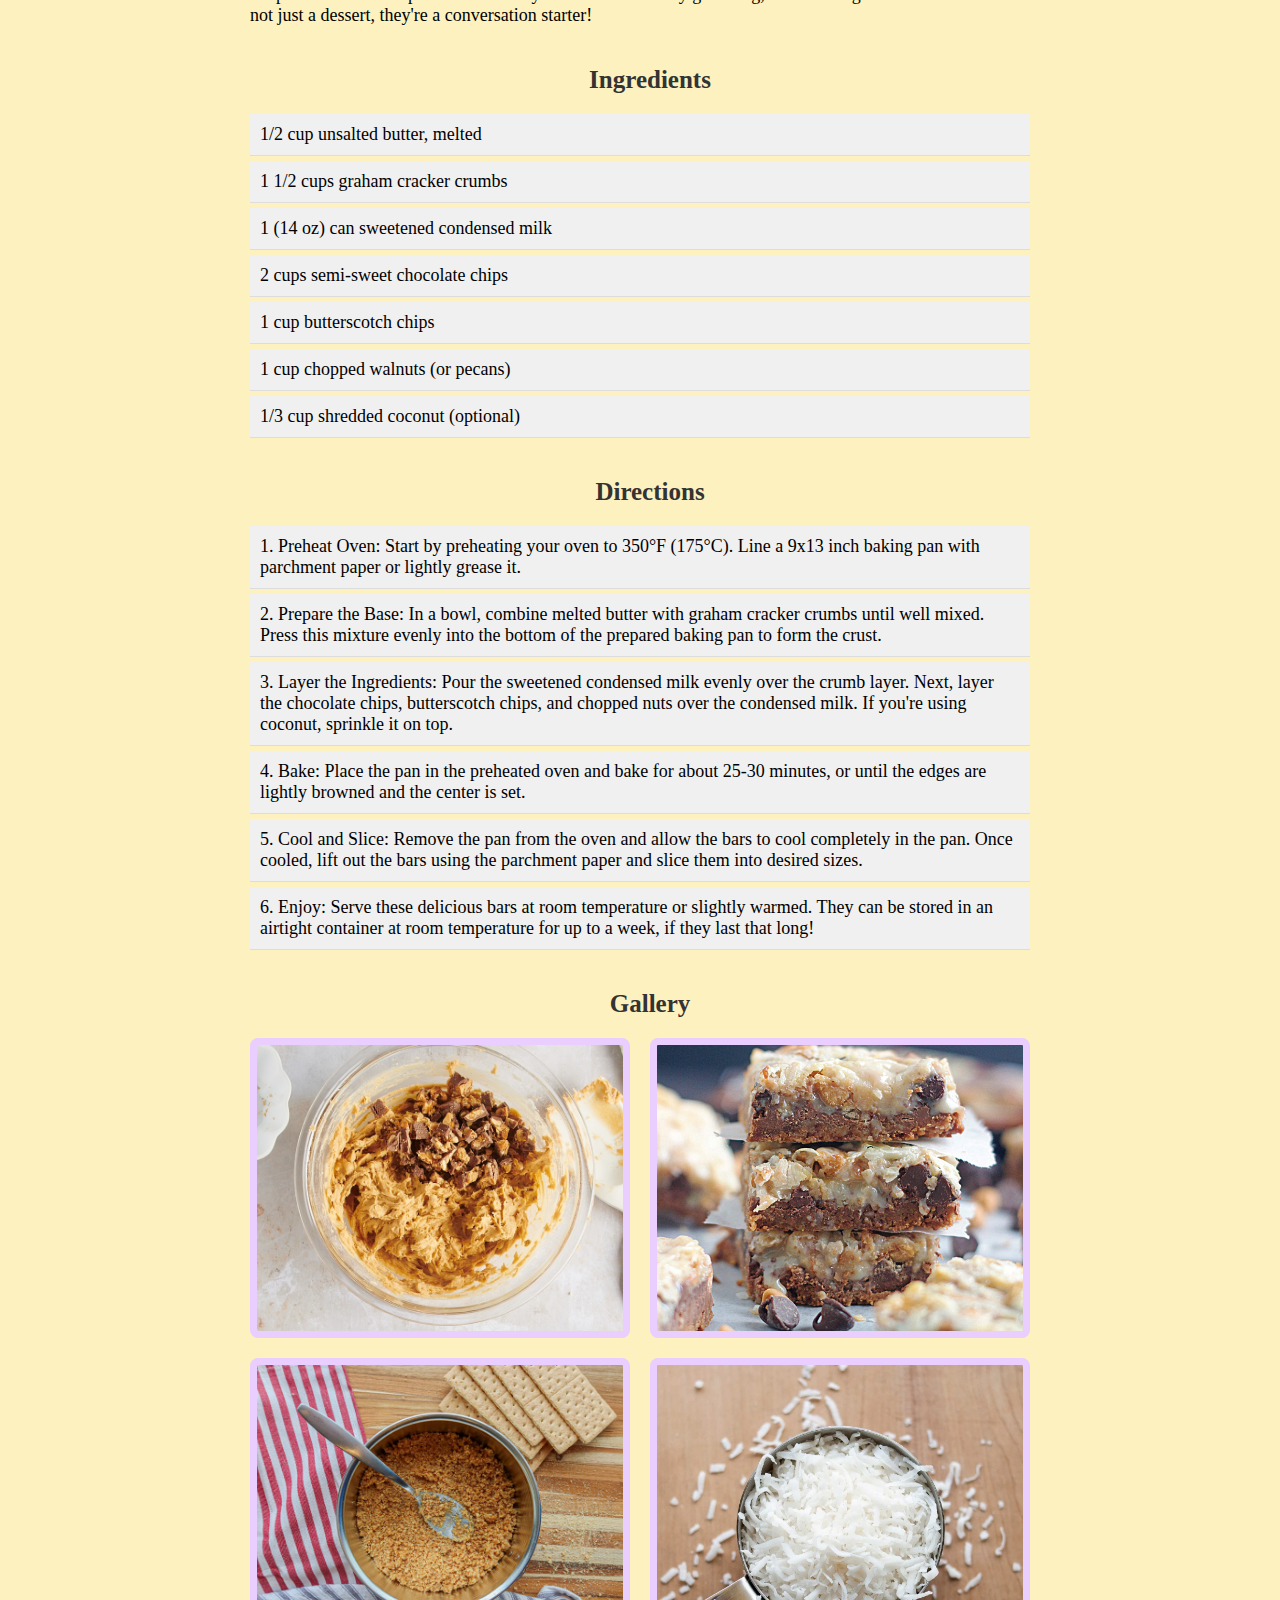
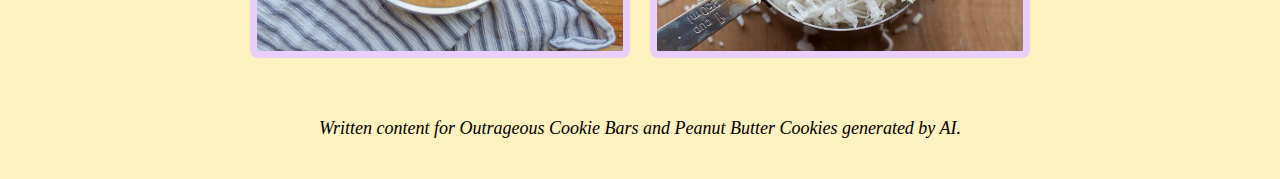
<file: recipes.html>
<!DOCTYPE html>
<html lang="en">
<head>
    <meta charset="UTF-8">
    <meta name="viewport" content="width=device-width, initial-scale=1.0">
    <link rel="stylesheet" href="css/reset.css">
    <link rel="stylesheet" href="css/style.css">
    <link rel="stylesheet" href="css/stylerecipes.css">
    <title>Recipes</title>
</head>
<body id="recipes">
    <a href = "#main-content" class="skip-link">Skip to Main Content</a>
    <header>
        <nav id="recipenav">
            <ul>
                <li><a href = "index.html">Home</a></li>
                <li><a href = "pets.html">Pets</a></li>
                <li><a href = "recipes.html" class="active">Recipes</a></li>
                <li><a href = "travel.html">Travel</a></li>
            </ul>
        </nav>
        <h1 id="recipesh1">Recipes</h1>
    </header>

    <main id="main-content">
        <div>
        <p>Feeling hungry? We've got you covered. Get ready to dive into some classic desserts like double chocolate cookies, peanut butter cookies, and outrageous cookie bars. Let's whip up some delicious treats together!</p>
        </div>

        <div>

        <h2 class="h2cookie">Double Chocolate Cookies</h2>
        <p><b>Origin</b>: Michigan</p>
        <p><b>Source</b>: Family recipe</p>
        <p><b>Category</b>: Dessert</p>

        <img src="images/double_chocolate_cookies.png" alt = "Chocolate cookies" id="center-cookie">
        </div>

    <div>
        <p>My daughter learned to make these cookies at a baking camp at Zingermanns and has tweaked the recipe to fit the taste buds of her siblings.  They are extremely sugary so the salt helps to balance it.  Note, these cookies are best eaten very quickly.
        </p>
    </div>

    <div class="ingredients-list">
        <h3>Ingredients</h3>
    <ul>
        <li>Unsalted butter</li>
        <li>Granulated Sugar</li>
        <li>Packed light or dark brown sugar</li>
        <li>Large egg</li>
        <li>Pure vanilla extract</li>
        <li>Semi-sweet chocolate chunks (melted)</li>
        <li>All-purpose flour</li>
        <li>Natural unsweetened cocoa powder</li>
        <li>Baking soda</li>
        <li>Salt</li>
        <li>Semi-sweet chocolate chunks</li>
    </ul>

    </div>

    <div class="directions-list">
        <h3>Directions</h3>

    <ol>
        <li>In a mixing bowl cream together the butter, granulated sugar, and brown sugar</li>
        <li>Add the egg and vanilla extract and beat well</li>
        <li>Add the melted chocolate</li>
        <li>In a separate bowl combine the flour, baking soda, cocoa powder and salt</li>
        <li>Combine the wet and dry ingredients</li>
        <li>Add the unmelted chocolate chunks</li>
        <li>Form 15 cookies and place on a baking sheet</li>
        <li>Cook for 12 to 13 minutes at 350 degrees</li>

    </ol>

    </div>

    <h3>Gallery</h3>
    <div class="gallery-grid">
        <img src="images/melted_chocolate.jpeg" alt = "Melted chocolate in a mixing bowl">
        <img src="images/mixed_cookies.avif" alt = "Mixer on the counter with cookies and chocolate chips scattered">
        <img src="images/double_chocolate_chips.png" alt = "Hershey Kisses">
        <img src="images/cookies_plated.webp" alt = "Double chocolate cookies on a plate">


    </div>



    <div>

        <h2 class="h2cookie">Peanut Butter Cookies</h2>
        <p><b>Origin</b>: Online</p>
        <p><b>Source</b>: ChatGpt</p>
        <p><b>Category</b>: Dessert</p>

        <img src="images/pb_cookies.jpeg" alt = "Peanut butter cookies" id="center-peanutbutter">
        </div>

    <div>
        <p>I recently tried out this  simple recipe for peanut butter cookies, and I must say, they turned out wonderful! As someone who usually shies away from baking due to complicated recipes, I was  surprised by how easy and straightforward this was. The cookies had the perfect balance of sweetness and peanut butter flavor, with a chewy texture. I added in some chocolate chips to give an extra layer of indulgence. The aroma that filled my kitchen while they were baking was heavenly, and they were a hit with everyone who tried them. It's definitely a recipe I'll be returning to whenever I need a quick and satisfying treat!
        </p>
    </div>

    <div class="ingredients-list">
        <h3>Ingredients</h3>
    <ul>
        <li>1 cup peanut butter (creamy or chunky based on preference)</li>
        <li>1 cup sugar (white or brown, as preferred)</li>
        <li>1 teaspoon baking soda (optional, for a bit of rise)</li>
        <li>1 large egg</li>
        <li>A pinch of salt (if using unsalted peanut butter)</li>
        <li>Optional: Chocolate chips or chopped nuts for extra texture</li>
    </ul>

    </div>

    <div class="directions-list">
        <h3>Directions</h3>

    <ol>
        <li><b>Preheat Oven:</b> Set your oven to 350°F (175°C)</li>
        <li><b>Mix Ingredients:</b> In a large bowl, combine the peanut butter, sugar, egg, baking soda, and a pinch of salt (if your peanut butter is unsalted). Mix until everything is well combined. If you're adding chocolate chips or nuts, fold them in at this stage.</li>
        <li><b>Shape Cookies:</b> Use a spoon to scoop out small amounts of the dough and roll them into balls. Place these balls on a baking sheet lined with parchment paper, leaving some space between each ball.</li>
        <li><b>Flatten:</b> Gently press down on each ball with a fork to slightly flatten them and create a criss-cross pattern.</li>
        <li><b>Bake:</b> Bake in the preheated oven for about 10 to 12 minutes, or until the edges are lightly golden.</li>
        <li><b>Cool:</b> Remove the cookies from the oven and let them cool on the baking sheet for a few minutes before transferring them to a wire rack to cool completely.</li>

    </ol>

    </div>
    <h3>Gallery</h3>
    <div class="gallery-grid">
        
        <img src="images/pb_bite.jpeg" alt = "Peanut butter cookies in a pile">
        <img src="images/pb_mixer.webp" alt = "Peanut butter cookie dough in mixer">
        <img src="images/peanut_butter.png" alt = "Wooden spoon filled with peanut butter">
        <img src="images/peanuts.jpeg" alt = "Peanuts in a bowl">
    </div>


    <div>

        <h2 class="h2cookie">Outrageous Cookie Bars</h2>
        <p><b>Origin</b>: Online</p>
        <p><b>Source</b>: ChatGpt</p>
        <p><b>Category</b>: Dessert</p>

        <img src="images/cookie_bars1.jpeg" alt = "Cookie bars stacked on a plate" id="cookie-bars">
        </div>

    <div>
        <p>I recently tried my hand at making these Outrageous Cookie Bars, and let me tell you, they were an absolute hit! The process was surprisingly simple, and the result was a delightful blend of flavors and textures that had everyone asking for seconds. The bars had a rich, buttery base, with a gooey layer of chocolate and a perfect crunch from the nuts. The sweetness of the condensed milk brought everything together in a decadent, mouth-watering treat. What I loved most was the versatility. You can easily swap out the nuts or chips for your favorites. Baking these bars filled my kitchen with an irresistible aroma that made the wait almost unbearable, but it was so worth it. The bars came out golden and tempting, with a chewy yet crisp texture that was pure bliss in every bite. Perfect for any gathering, these Outrageous Cookie Bars are not just a dessert, they're a conversation starter!
        </p>
    </div>

    <div class="ingredients-list">
        <h3>Ingredients</h3>
    <ul>
        <li>1/2 cup unsalted butter, melted</li>
        <li>1 1/2 cups graham cracker crumbs</li>
        <li>1 (14 oz) can sweetened condensed milk</li>
        <li>2 cups semi-sweet chocolate chips</li>
        <li>1 cup butterscotch chips</li>
        <li>1 cup chopped walnuts (or pecans)</li>
        <li>1/3 cup shredded coconut (optional)</li>
    </ul>

    </div>

    <div class="directions-list">
        <h3>Directions</h3>

    <ol>
        <li><b>Preheat Oven:</b> Start by preheating your oven to 350°F (175°C). Line a 9x13 inch baking pan with parchment paper or lightly grease it.</li>
        <li><b>Prepare the Base:</b> In a bowl, combine melted butter with graham cracker crumbs until well mixed. Press this mixture evenly into the bottom of the prepared baking pan to form the crust.</li>
        <li><b>Layer the Ingredients:</b> Pour the sweetened condensed milk evenly over the crumb layer. Next, layer the chocolate chips, butterscotch chips, and chopped nuts over the condensed milk. If you're using coconut, sprinkle it on top.</li>
        <li><b>Bake:</b> Place the pan in the preheated oven and bake for about 25-30 minutes, or until the edges are lightly browned and the center is set.</li>
        <li><b>Cool and Slice:</b> Remove the pan from the oven and allow the bars to cool completely in the pan. Once cooled, lift out the bars using the parchment paper and slice them into desired sizes.</li>
        <li><b>Enjoy:</b> Serve these delicious bars at room temperature or slightly warmed. They can be stored in an airtight container at room temperature for up to a week, if they last that long!
        </li>

    </ol>

    </div>

    <h3>Gallery</h3>
    <div class="gallery-grid">
        <img src="images/cookie_bars2.jpg" alt = "Cookie dough and chocolate pieces in mixing bowl">
        <img src="images/cookie_bars3.jpg" alt = "Cookie bars in a stack of three">
        <img src="images/graham.jpg" alt = "Crushed graham crackers in a bowl">
        <img src="images/coconut.webp" alt = "Shredded coconut in a bowl">
    </div>

    <footer>
    <p><i>Written content for Outrageous Cookie Bars and Peanut Butter Cookies generated by AI.</i></p>
    </footer>


    </main>

</body>
</html>
</file>
<file: css/style.css>
h1 {
    font-size: 40px;
    color: #333;
    font-family: 'Playfair Display', Garamond, 'Times New Roman';
    font-weight: bold;
    text-align: center;
    margin-bottom: 20px

}

h2 {
    font-size: 22px;
    color: #333;
    font-family: 'Playfair Display', Garamond, 'Times New Roman';
    font-weight: bold;
    text-align: left;
    margin-bottom: 20px

}

h3 {
    font-size: 19px;
    color: #333;
    font-family: 'Playfair Display', Garamond, 'Times New Roman';
    font-weight: bold;
    text-align: center;
    margin-bottom: 20px

}

nav {
    display: flex;
    justify-content: center;
    align-items: center;
    margin-top: 30px;
}

nav ul {
    list-style-type: none;
    padding: 10px 0;
    margin: 10px 0;
    display: flex;
}

nav ul li {
    margin: 0 20px;
}

nav ul li a {
    color: rgb(0, 0, 0);
    text-decoration: none;
    font-size: 20px;
    padding: 7px 15px;
    border-radius: 5px;
    font-weight: bold;
}

nav ul li a:hover, nav ul li a:active {
    background-color: #ffffff;
    color: #000000;
}

nav ul li a.active {
    background-color: #444;
    color: #fff;
}

@media (max-width: 600px) {
    nav ul li {
        margin: 0 10px;
    }
    nav ul li a {
        font-size: 1.6rem;
        padding: 5px 10px;
    }
}
</file>
<file: css/stylehome.css>
.grid {
    display: grid;
    grid-template-columns: repeat(3, 1fr);
    gap: 20px;
    justify-content: center;
    margin: 0 auto;
    max-width: 1300px;

}

.grid img {
    width: 100%;
    height: 400px;
    object-fit: cover;
    border: 7px solid #fff7fd;
    border-radius: 8px;
}

.solo-grid {
    display: grid;
    grid-template-columns: repeat(3, 1fr);
    gap: 20px;
    justify-content: center;
    margin: 0 auto;
    max-width: 420px;
    height: 400px;
}

.solo-grid img {
    width: 100%;
    height: 400px;
    object-fit: cover;
    grid-column: 2;
}

body {
    background-color: #fecee3;
}

.skip-link {
    position: absolute;
    top: -40px;
    left: 0;
    background-color: #f0f0f0;
    padding: 8px;
    z-index: 100;
}


h1 {
    margin: 60px;
    margin-bottom: 100px;
}


h2 {
    max-width: 1300px;
    margin: 80px auto 20px; 
    padding: 0 10px;
    font-size: 24px;
 }

 #homelet1, #homelet2, #homelet3, #homelet4 {
    border: 7px solid #82005f;
    border-style: ridge;
 }

p { margin-top: 20px;
    margin-bottom: 40px;
    max-width: 1300px;
    margin: 20px auto;
    padding: 0 10px;
    font-size: 18px;}

    footer {
        width: 100%;
        text-align: center;
        margin: 80px auto;
        padding: 20px 0;
        font-size: 16px;
    }


    @media only screen and (max-width: 600px) {
        .grid, .solo-grid {
            grid-template-columns: 1fr;
            max-width: 100%;
        }

        .grid img, .solo-grid img {
            height: auto;
            grid-column: auto;
        }

        h1, h2, p {
            max-width: 100%;
            padding: 0 10px;

        }

        footer {
            margin: 40px auto;
            padding: 10px 0;}
    }
</file>
<file: css/stylepets.css>
.gallery {
    display: grid;
    grid-template-columns: repeat(2, 1fr);
    gap: 20px;
    max-width: 1000px;
    margin: 0 auto;
    padding: 0 10px;
  }

  .gallery img {
        width: 100%;
        height: 500px;
        object-fit: cover;
        border: 7px solid #f5f5dc;
        border-radius: 8px;
    }

  #mainlou {
    display: block;
    margin: 0 auto;
    max-width: 700px;
    border: 10px rgb(255, 127, 219);
    border-style: ridge;
}

#maindory {
    display: block;
    margin: 0 auto;
    max-width: 700px;
    border: 10px rgb(101, 32, 0);
    border-style: ridge;
}

#mainsophie {
    display: block;
    margin: 0 auto;
    max-width: 700px;
    border: 10px rgb(255, 69, 69);
    border-style: ridge;
}

#mainmaya {
    display: block;
    margin: 0 auto;
    max-width: 700px;
    border: 10px rgb(255, 114, 58);
    border-style: ridge;
}

#mainbertie {
    display: block;
    margin: 0 auto;
    max-width: 700px;
    border: 10px rgb(6, 45, 6);
    border-style: ridge;
}



.h2class {
        max-width: 700px;
        margin: 80px auto 20px;
        padding: 0 10px;
        font-size: 40px;
        font-family: "Lobster", cursive;
     }

p { margin-top: 20px;
    margin-bottom: 40px;
    max-width: 700px;
    margin: 20px auto;
    padding: 0 10px;
    font-size: 18px;}

.dog-list {
    list-style-type: disc;
    padding: 0;
    margin: 0 auto;
    width: fit-content;
    text-align: left;
    border: 2px solid rgb(255, 169, 169);
    background-color: rgb(254, 248, 248);
    padding: 10px 10px 10px 40px;
}

.dog-list li {
    margin-bottom: 20px;
    font-size: 18px; 
}

h3 {
    margin-top: 60px;
    margin-bottom: 30px;
}




body {
    background-color: rgba(4, 158, 84, 0.407);
}

.skip-link {
    position: absolute;
    top: -40px;
    left: 0;
    background-color: #f0f0f0;
    padding: 8px;
    z-index: 100;
}

h1 {
    margin: 60px;
}

footer {
    width: 100%;
    text-align: center;
    margin: 80px auto;
    padding: 20px 0;
    font-size: 16px;
}

@media only screen and (max-width: 600px) {

    #mainlou, #maindory, #mainsophie, #mainmaya, #mainbertie {
        display: block;
        margin: 0 auto;
        max-width: 100%;
    }

    .gallery {
        grid-template-columns: 1fr;
        gap: 20px;
        padding: 0 10px;
        max-width: 100%;
        margin: 0 auto;
    }

    .gallery img {
        width: 100%;
        height: auto;
    }


    .h2class, p {
        max-width: 100%;
        padding: 0 10px;
    }
}

.bigletter::first-letter {
    font-size: 150%;
    font-style: italic;
}
</file>
<file: css/stylerecipes.css>
body {
    background-color: #fdf1bf;
}

.skip-link {
    position: absolute;
    top: -40px;
    left: 0;
    background-color: #f0f0f0;
    padding: 8px;
    z-index: 100;
}


h1 {
    margin-top: 60px;
    margin-bottom: 100px;
    }
h2 {

   max-width: 800px;
   margin: 80px auto 20px; 
   padding: 0 10px;
   font-size: 24px;
}

h3 {
    margin-left: 20px;
    margin-top: 40px;
    font-size: 25px;
}

.h2cookie {
    font-size: 30px;
    font-family: "Lobster", cursive;
}


p {
    margin-top: 20px;
    margin-bottom: 40px;
    max-width: 800px;
    margin: 20px auto;
    padding: 0 10px;
    font-size: 18px;
}

  .ingredients-list {
  
    list-style-type: none;
    margin-top: 20px;
    margin-bottom: 40px;
    padding-left: 0;
    max-width: 800px;
    margin: 20px auto;
    padding: 0 10px;
    border-bottom: none
   }
  
   .ingredients-list li {
      background-color: #f0f0f0;
      border-bottom: 1px solid #ddd;
      padding: 10px;
      margin-bottom: 5px;
      font-size: 18px;
      }
  
  .ingredients-list li:hover {
      background-color: #e9e9e9;
  }


  .directions-list {
  
    list-style-type: decimal;
    list-style-position: inside;
    margin-top: 20px;
    margin-bottom: 40px;
    padding-left: 0;
    max-width: 800px;
    margin: 20px auto;
    padding: 0 10px;
    border-bottom: none;
   }
  
   .directions-list li {
      background-color: #f0f0f0;
      border-bottom: 1px solid #ddd;
      padding: 10px;
      margin-bottom: 5px;
      font-size: 18px;
      }
  

  
  .directions-list li:hover {
      background-color: #e9e9e9;
  }

  .gallery-grid {
    display: grid;
    grid-template-columns: repeat(2, 1fr);
    gap: 20px;
    max-width: 800px;
    margin: 0 auto;
    padding: 0 10px;
  }

  .gallery-grid img {
        width: 100%;
        height: 300px;
        object-fit: cover;
        border: 7px solid #eaceff;
        border-radius: 8px;
    }


    p b {
        font-weight: bold;
    }

    #center-peanutbutter, #cookie-bars, #center-cookie {
        display: block;
        margin: 0 auto;
        max-width: 780px;
    }

    #center-peanutbutter {
        border: 10px rgb(255, 195, 238);
    border-style: ridge;
    }

    #cookie-bars {
        border: 10px rgb(64, 21, 26);
    border-style: ridge;
    }

    #center-cookie {
        border: 10px rgb(137, 92, 75);
    border-style: ridge;
    }

    footer {
        margin-top: 20px;
        padding: 20px;
        text-align: center;
        font-size: 16px;
    }



@media only screen and (max-width: 600px) {
    .gallery-grid {
        grid-template-columns: 1fr;
    }

    .gallery-grid img {
        width: 100%;
        height: auto;
        object-fit: cover;
    }

    #center-peanutbutter, #cookie-bars, #center-cookie {
        display: block;
        margin: 0 auto;
        max-width: 100%;
    }
    p, h1, h2, h3 {
        max-width: 100%;
        padding: 10px;
    }
}
</file>
